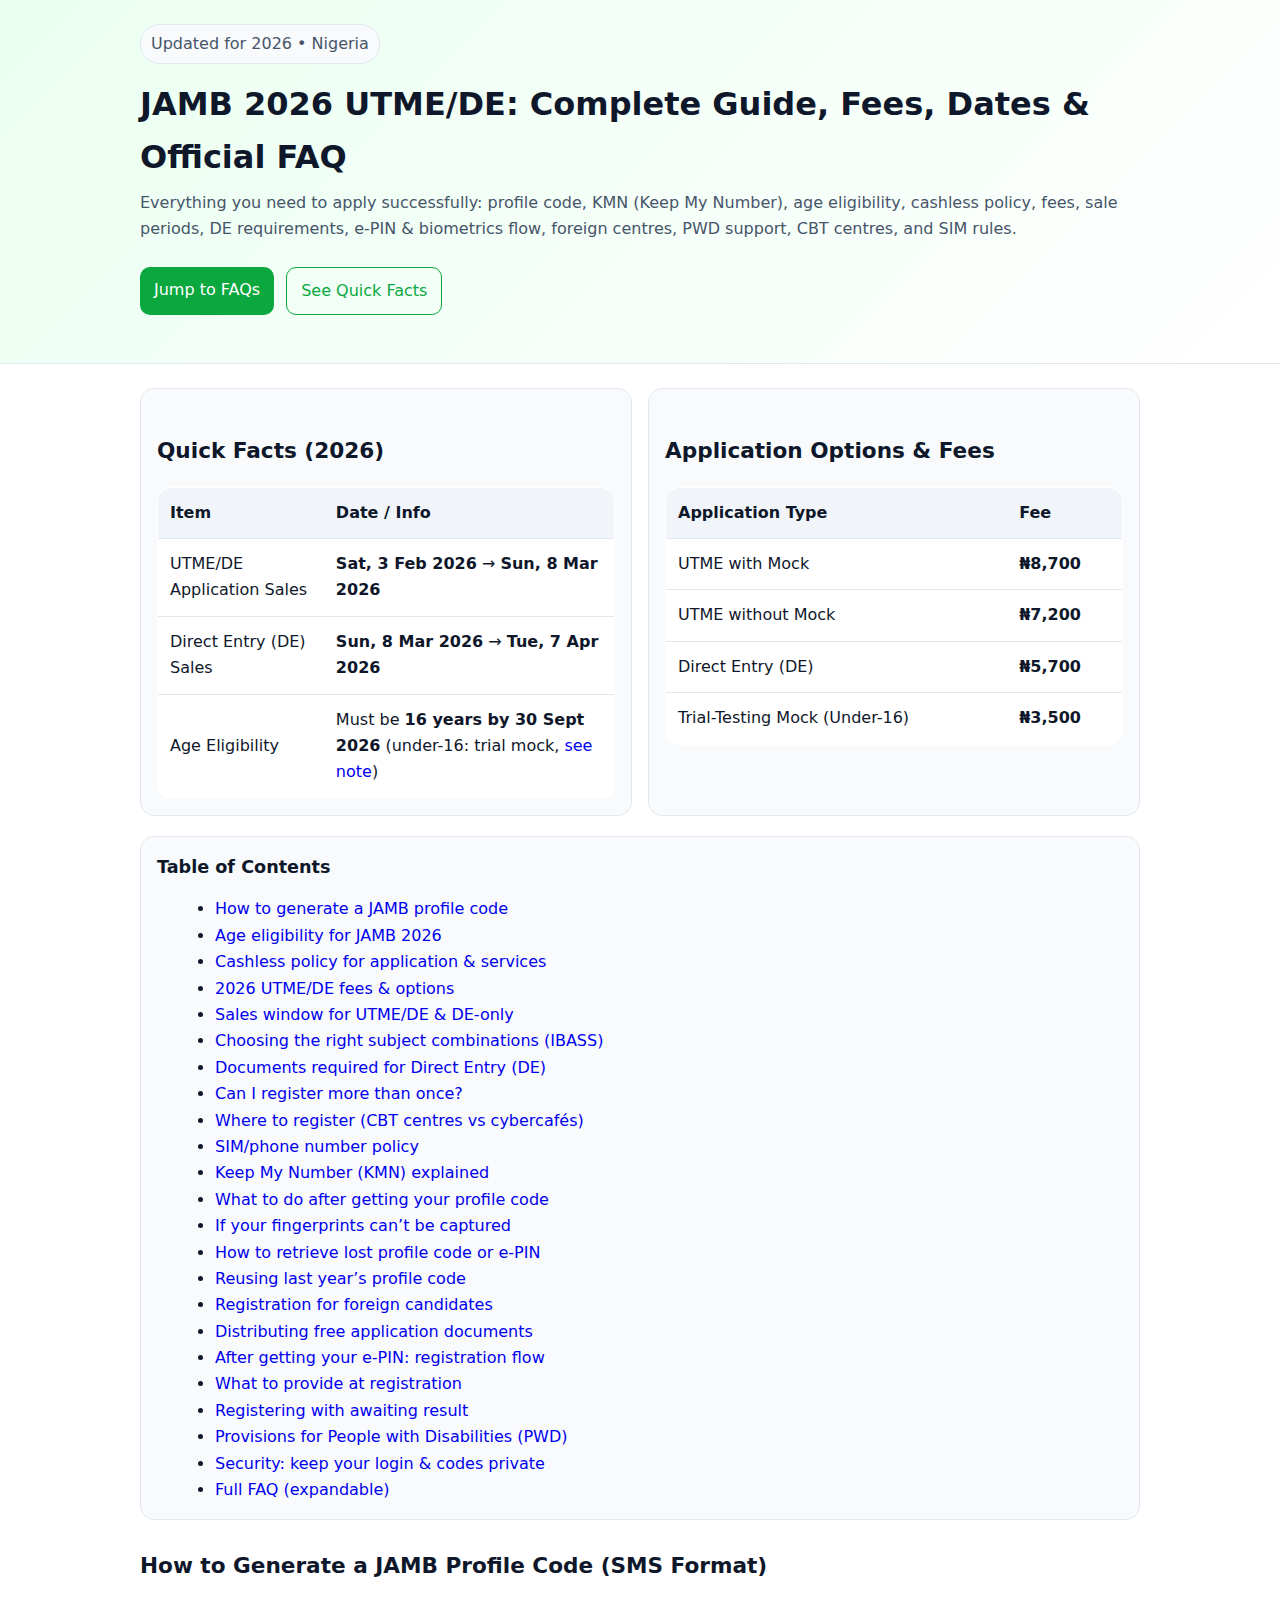
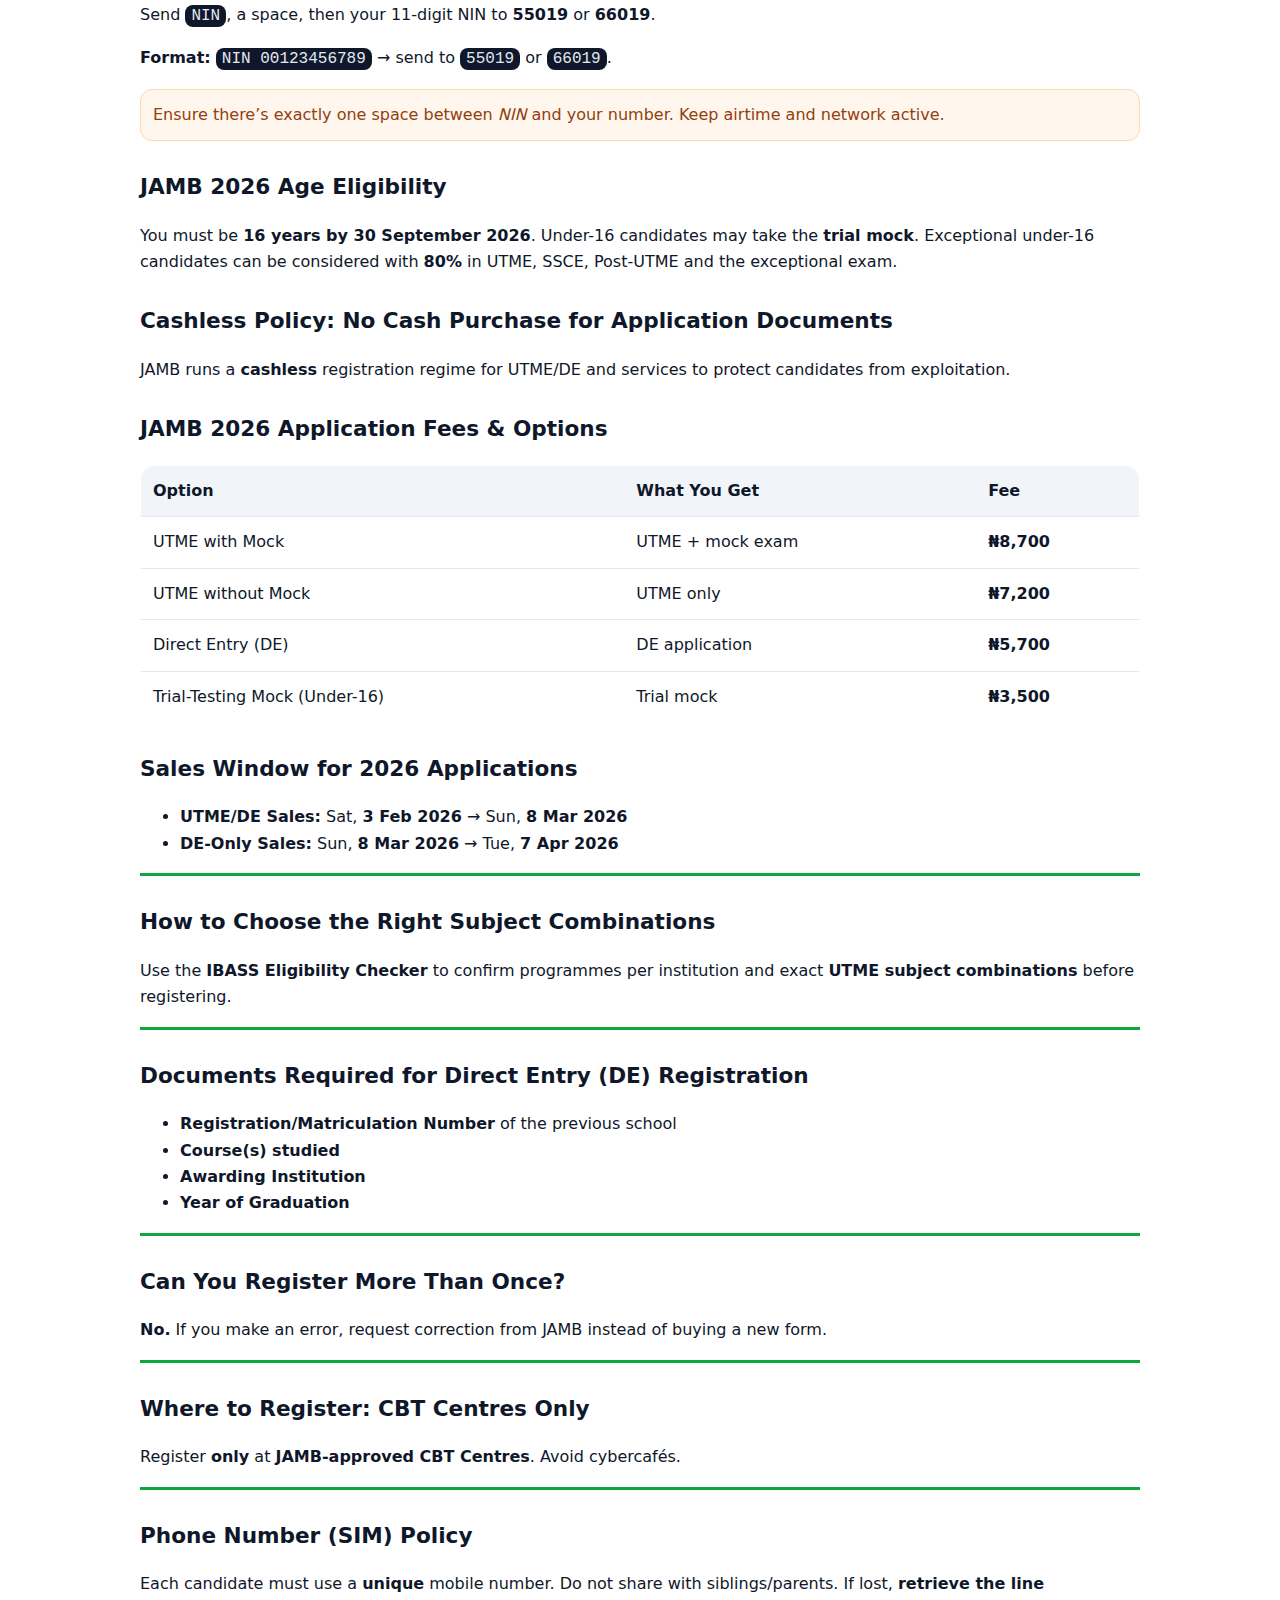
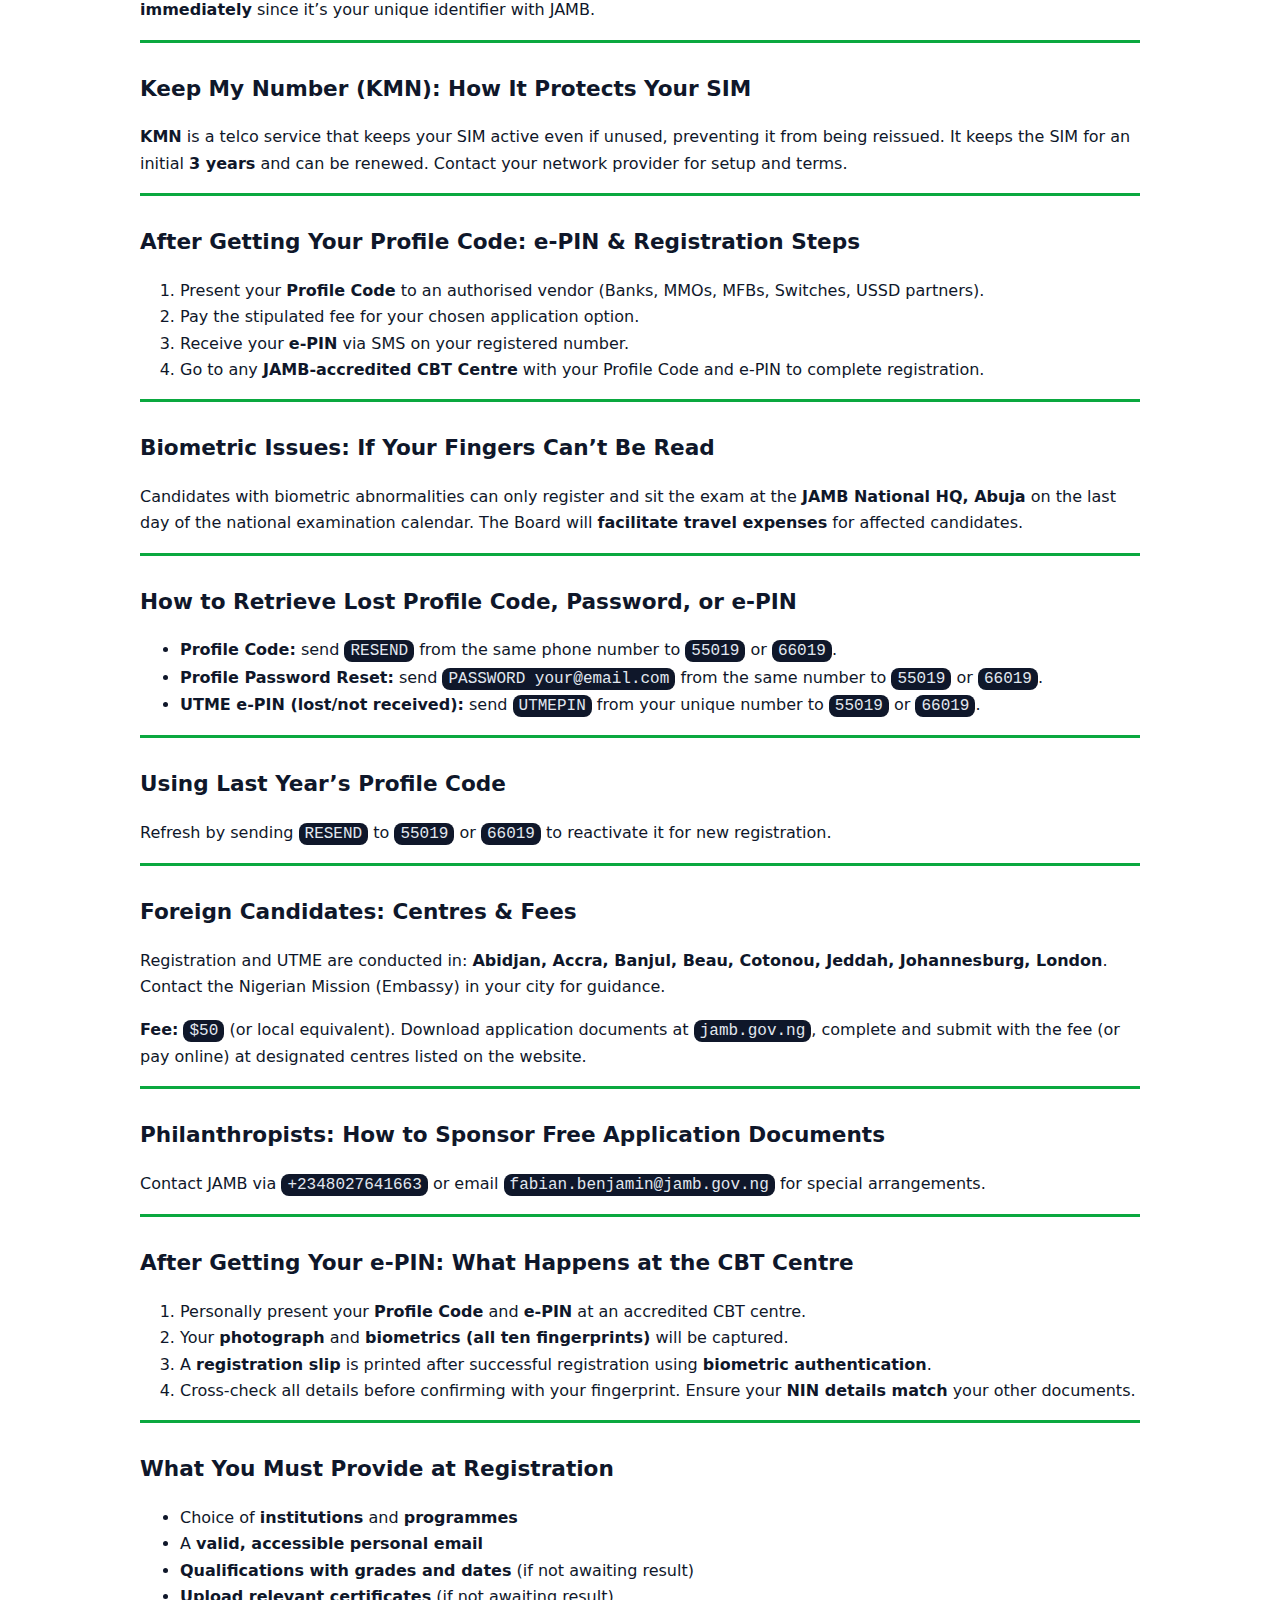
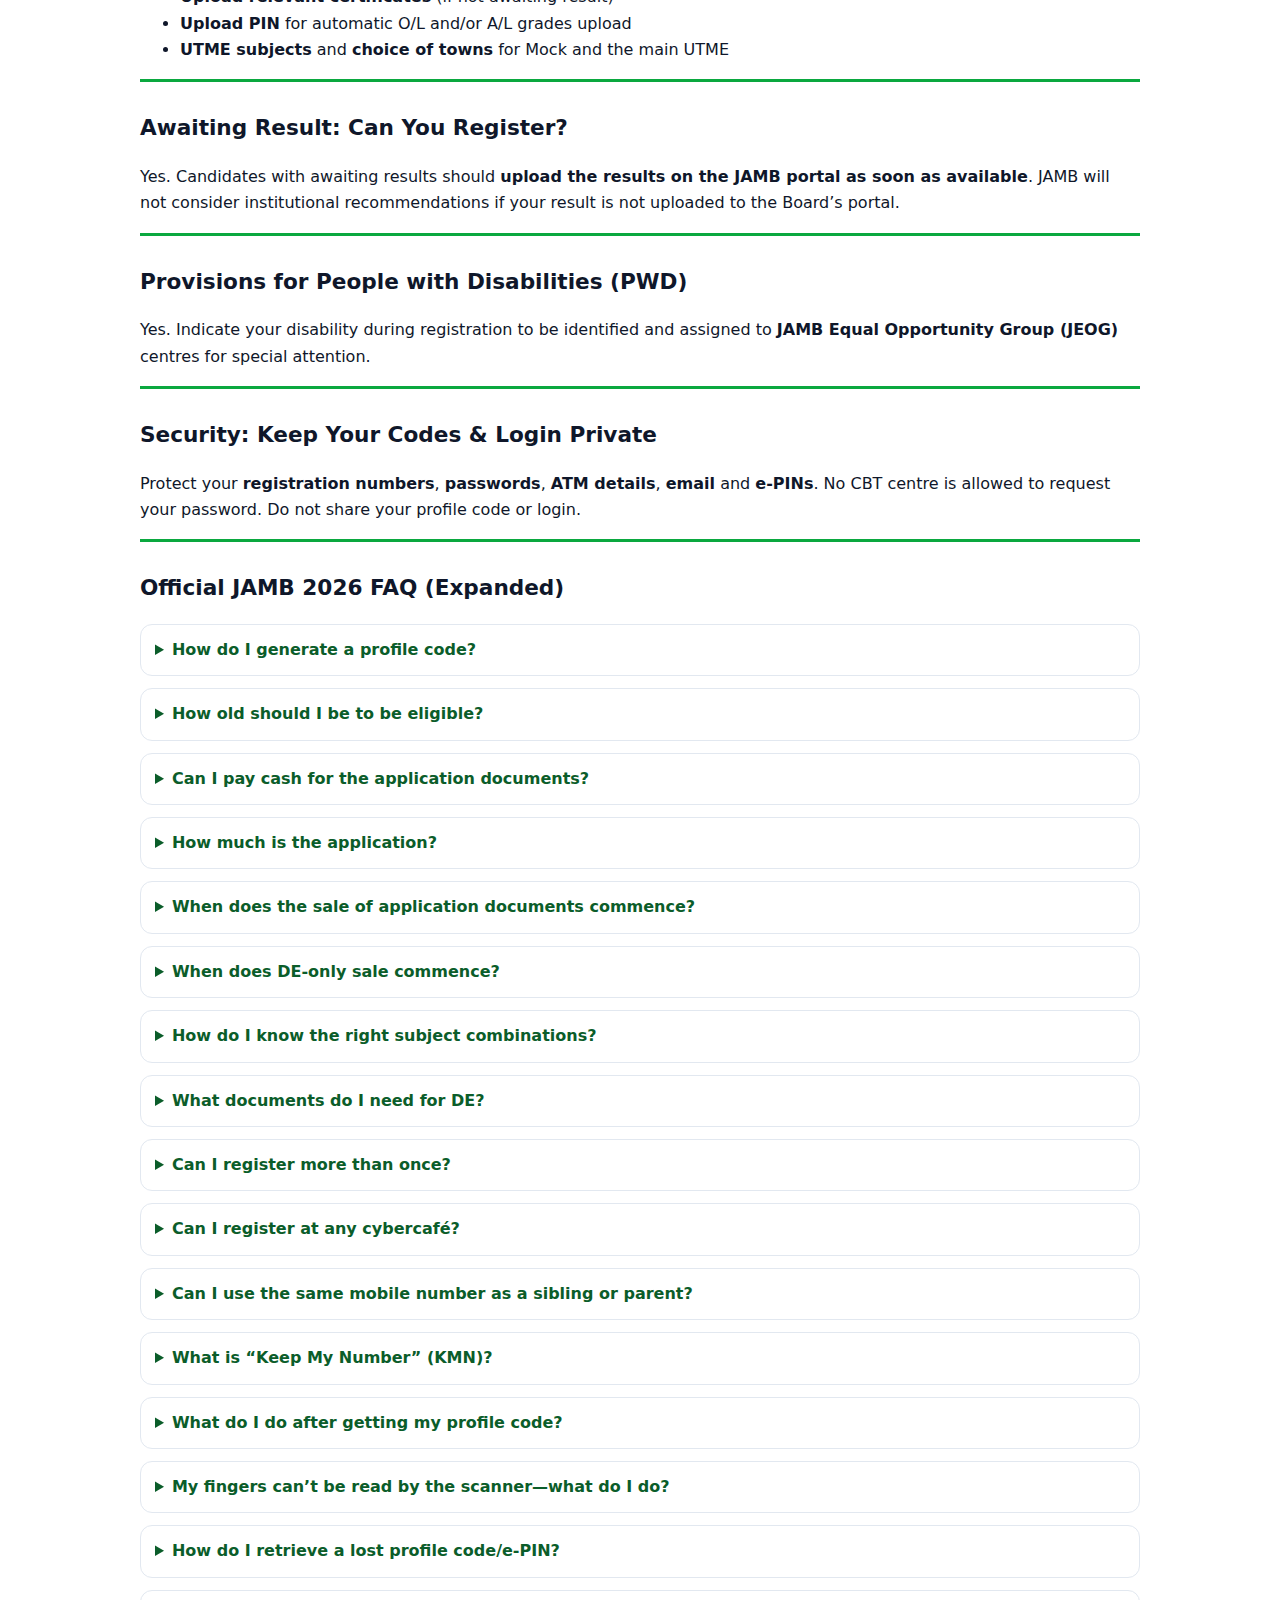
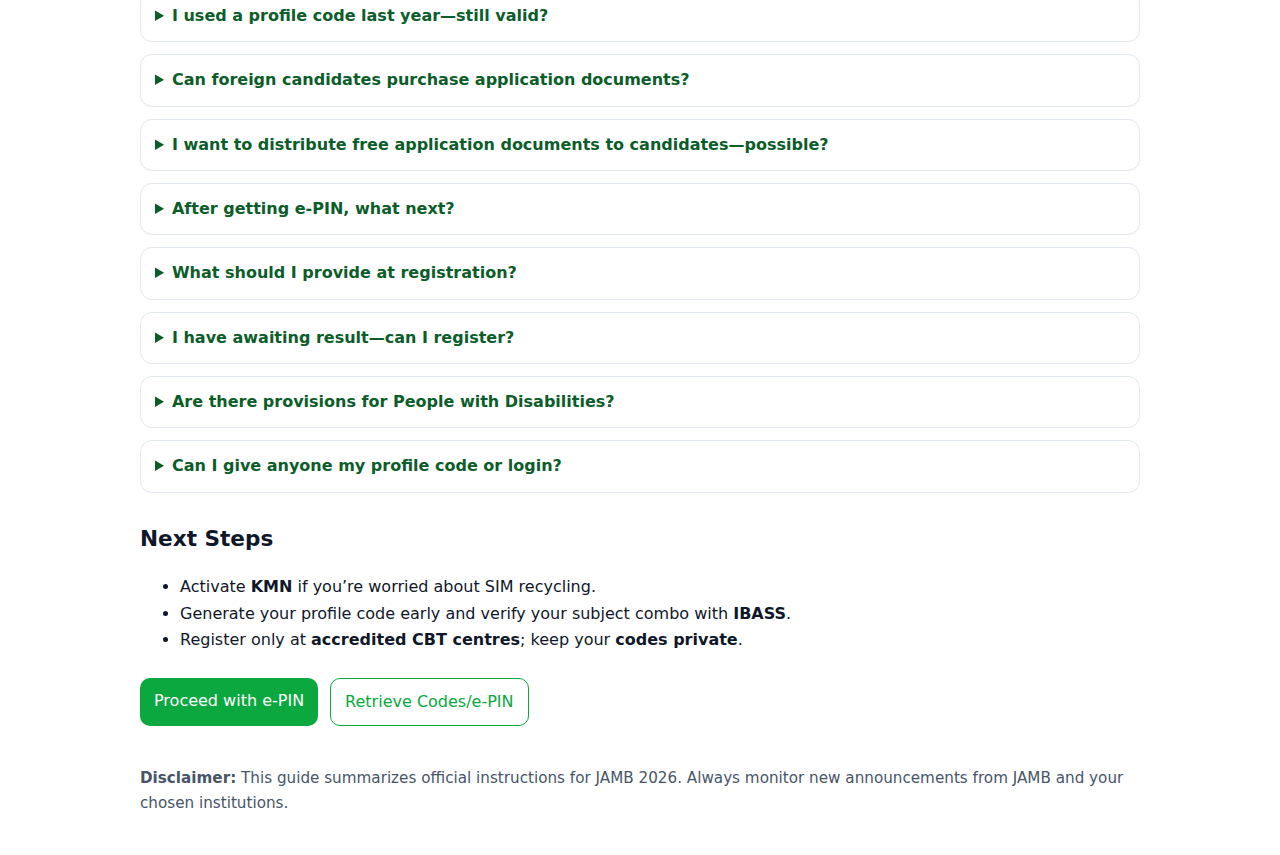
<file: index.html>
<!DOCTYPE html>
<html lang="en">
<meta name="geo.region" content="NG" />
<meta name="geo.placename" content="Nigeria" />
<head>
  <!-- Primary SEO -->
  <meta charset="utf-8" />
  <meta name="viewport" content="width=device-width, initial-scale=1" />
  <title>JAMB 2026 UTME/DE: Profile Code, Fees, Dates & Official FAQ (Nigeria)</title>
  <meta name="description" content="Complete 2026 JAMB guide: profile code, KMN (Keep My Number), fees, dates, DE documents, biometric issues, e-PIN retrieval, foreign centres, PWD support, CBT centres, and security tips." />
  <link rel="canonical" href="https://jambutme.com.ng/jamb-2026-utme-de-faq-guide" />

  <!-- Open Graph / Twitter -->
  <meta property="og:type" content="article" />
  <meta property="og:title" content="JAMB 2026 UTME/DE: Profile Code, Fees, Dates & Official FAQ" />
  <meta property="og:description" content="Step-by-step guide for JAM026: profile code, KMN, fees, dates, DE docs, e-PIN flow, PWD support, foreign centres, and SIM rules." />
  <meta property="og:url" content="https://jambutme.com.ng/jamb-2026-utme-de-faq-guide" />
  <meta property="og:image" content="https://jambutme.com.ng/assets/jamb-2026-cover.jpg" />
  <meta name="twitter:card" content="summary_large_image" />
<!-- HEAD -->

<link rel="stylesheet" href="style.css">

</head>

<body>
  <header class="hero">
    <div class="site-wrap">
      <p class="pill">Updated for 2026 • Nigeria</p>
      <h1>JAMB 2026 UTME/DE: Complete Guide, Fees, Dates & Official FAQ</h1>
      <p>Everything you need to apply successfully: profile code, KMN (Keep My Number), age eligibility, cashless policy, fees, sale periods, DE requirements, e-PIN & biometrics flow, foreign centres, PWD support, CBT centres, and SIM rules.</p>
      <div class="cta">
        <a class="btn" href="#faq">Jump to FAQs</a>
        <a class="btn btn--ghost" href="#quick-facts">See Quick Facts</a>
      </div>
    </div>
  </header>

  <main class="site-wrap">
    <!-- Quick Facts -->
    <section id="quick-facts" aria-labelledby="quick-facts-title" class="grid">
      <div class="card">
        <h2 id="quick-facts-title">Quick Facts (2026)</h2>
        <table aria-label="JAMB 2026 key dates">
          <thead><tr><th>Item</th><th>Date / Info</th></tr></thead>
          <tbody>
            <tr><td>UTME/DE Application Sales</td><td><strong>Sat, 3 Feb 2026</strong> → <strong>Sun, 8 Mar 2026</strong></td></tr>
            <tr><td>Direct Entry (DE) Sales</td><td><strong>Sun, 8 Mar 2026</strong> → <strong>Tue, 7 Apr 2026</strong></td></tr>
            <tr><td>Age Eligibility</td><td>Must be <strong>16 years by 30 Sept 2026</strong> (under-16: trial mock, <a href="#age-eligibility">see note</a>)</td></tr>
          </tbody>
        </table>
      </div>

      <div class="card">
        <h2>Application Options & Fees</h2>
        <table aria-label="JAMB 2026 fees">
          <thead><tr><th>Application Type</th><th>Fee</th></tr></thead>
          <tbody>
            <tr><td>UTME with Mock</td><td><strong>₦8,700</strong></td></tr>
            <tr><td>UTME without Mock</td><td><strong>₦7,200</strong></td></tr>
            <tr><td>Direct Entry (DE)</td><td><strong>₦5,700</strong></td></tr>
            <tr><td>Trial-Testing Mock (Under-16)</td><td><strong>₦3,500</strong></td></tr>
          </tbody>
        </table>
      </div>
    </section>

    <!-- TOC -->
    <nav class="toc" aria-labelledby="toc-title">
      <h2 id="toc-title">Table of Contents</h2>
      <ul>
        <li><a href="#how-to-generate-profile-code">How to generate a JAMB profile code</a></li>
        <li><a href="#age-eligibility">Age eligibility for JAMB 2026</a></li>
        <li><a href="#cashless-policy">Cashless policy for application & services</a></li>
        <li><a href="#application-fees">2026 UTME/DE fees & options</a></li>
        <li><a href="#sales-window">Sales window for UTME/DE & DE-only</a></li>
        <li><a href="#subject-combinations">Choosing the right subject combinations (IBASS)</a></li>
        <li><a href="#de-documents">Documents required for Direct Entry (DE)</a></li>
        <li><a href="#duplicate-registration">Can I register more than once?</a></li>
        <li><a href="#where-to-register">Where to register (CBT centres vs cybercafés)</a></li>
        <li><a href="#sim-policy">SIM/phone number policy</a></li>
        <li><a href="#kmn">Keep My Number (KMN) explained</a></li>
        <li><a href="#after-profile-code">What to do after getting your profile code</a></li>
        <li><a href="#biometric-issue">If your fingerprints can’t be captured</a></li>
        <li><a href="#retrieve-codes">How to retrieve lost profile code or e-PIN</a></li>
        <li><a href="#old-profile-code">Reusing last year’s profile code</a></li>
        <li><a href="#foreign-candidates">Registration for foreign candidates</a></li>
        <li><a href="#philanthropy">Distributing free application documents</a></li>
        <li><a href="#after-epin">After getting your e-PIN: registration flow</a></li>
        <li><a href="#registration-provide">What to provide at registration</a></li>
        <li><a href="#awaiting-result">Registering with awaiting result</a></li>
        <li><a href="#pwd-provisions">Provisions for People with Disabilities (PWD)</a></li>
        <li><a href="#security-tips">Security: keep your login & codes private</a></li>
        <li><a href="#faq">Full FAQ (expandable)</a></li>
      </ul>
    </nav>

    <!-- Existing core sections kept intact (Q1–Q11) -->
    <section id="how-to-generate-profile-code">
      <h2>How to Generate a JAMB Profile Code (SMS Format)</h2>
      <p>Send <span class="kbd">NIN</span>, a space, then your 11-digit NIN to <strong>55019</strong> or <strong>66019</strong>.</p>
      <p><strong>Format:</strong> <span class="kbd">NIN 00123456789</span> → send to <span class="kbd">55019</span> or <span class="kbd">66019</span>.</p>
      <div class="note" role="note">Ensure there’s exactly one space between <em>NIN</em> and your number. Keep airtime and network active.</div>
    </section>

    <section id="age-eligibility">
      <h2>JAMB 2026 Age Eligibility</h2>
      <p>You must be <strong>16 years by 30 September 2026</strong>. Under-16 candidates may take the <strong>trial mock</strong>. Exceptional under-16 candidates can be considered with <strong>80%</strong> in UTME, SSCE, Post-UTME and the exceptional exam.</p>
    </section>

    <section id="cashless-policy">
      <h2>Cashless Policy: No Cash Purchase for Application Documents</h2>
      <p>JAMB runs a <strong>cashless</strong> registration regime for UTME/DE and services to protect candidates from exploitation.</p>
    </section>

    <section id="application-fees">
      <h2>JAMB 2026 Application Fees & Options</h2>
      <table aria-label="JAMB 2026 application options and fees">
        <thead><tr><th>Option</th><th>What You Get</th><th>Fee</th></tr></thead>
        <tbody>
          <tr><td>UTME with Mock</td><td>UTME + mock exam</td><td><strong>₦8,700</strong></td></tr>
          <tr><td>UTME without Mock</td><td>UTME only</td><td><strong>₦7,200</strong></td></tr>
          <tr><td>Direct Entry (DE)</td><td>DE application</td><td><strong>₦5,700</strong></td></tr>
          <tr><td>Trial-Testing Mock (Under-16)</td><td>Trial mock</td><td><strong>₦3,500</strong></td></tr>
        </tbody>
      </table>
    </section>

    <section id="sales-window">
      <h2>Sales Window for 2026 Applications</h2>
      <ul>
        <li><strong>UTME/DE Sales:</strong> Sat, <strong>3 Feb 2026</strong> → Sun, <strong>8 Mar 2026</strong></li>
        <li><strong>DE-Only Sales:</strong> Sun, <strong>8 Mar 2026</strong> → Tue, <strong>7 Apr 2026</strong></li>
      </ul>
    </section>
<hr>
    <section id="subject-combinations">
      <h2>How to Choose the Right Subject Combinations</h2>
      <p>Use the <strong>IBASS Eligibility Checker</strong> to confirm programmes per institution and exact <strong>UTME subject combinations</strong> before registering.</p>
    </section>
<hr>
    <section id="de-documents">
      <h2>Documents Required for Direct Entry (DE) Registration</h2>
      <ul>
        <li><strong>Registration/Matriculation Number</strong> of the previous school</li>
        <li><strong>Course(s) studied</strong></li>
        <li><strong>Awarding Institution</strong></li>
        <li><strong>Year of Graduation</strong></li>
      </ul>
    </section>
<hr>
    <section id="duplicate-registration">
      <h2>Can You Register More Than Once?</h2>
      <p><strong>No.</strong> If you make an error, request correction from JAMB instead of buying a new form.</p>
    </section>
<hr>
    <section id="where-to-register">
      <h2>Where to Register: CBT Centres Only</h2>
      <p>Register <strong>only</strong> at <strong>JAMB-approved CBT Centres</strong>. Avoid cybercafés.</p>
    </section>
<hr>
    <section id="sim-policy">
      <h2>Phone Number (SIM) Policy</h2>
      <p>Each candidate must use a <strong>unique</strong> mobile number. Do not share with siblings/parents. If lost, <strong>retrieve the line immediately</strong> since it’s your unique identifier with JAMB.</p>
    </section>
<hr>
    <!-- NEW: Q12–Q23 -->
    <section id="kmn">
      <h2>Keep My Number (KMN): How It Protects Your SIM</h2>
      <p><strong>KMN</strong> is a telco service that keeps your SIM active even if unused, preventing it from being reissued. It keeps the SIM for an initial <strong>3 years</strong> and can be renewed. Contact your network provider for setup and terms.</p>
    </section>
<hr>
    <section id="after-profile-code">
      <h2>After Getting Your Profile Code: e-PIN & Registration Steps</h2>
      <ol>
        <li>Present your <strong>Profile Code</strong> to an authorised vendor (Banks, MMOs, MFBs, Switches, USSD partners).</li>
        <li>Pay the stipulated fee for your chosen application option.</li>
        <li>Receive your <strong>e-PIN</strong> via SMS on your registered number.</li>
        <li>Go to any <strong>JAMB-accredited CBT Centre</strong> with your Profile Code and e-PIN to complete registration.</li>
      </ol>
    </section>
<hr>
    <section id="biometric-issue">
      <h2>Biometric Issues: If Your Fingers Can’t Be Read</h2>
      <p>Candidates with biometric abnormalities can only register and sit the exam at the <strong>JAMB National HQ, Abuja</strong> on the last day of the national examination calendar. The Board will <strong>facilitate travel expenses</strong> for affected candidates.</p>
    </section>
<hr>
    <section id="retrieve-codes">
      <h2>How to Retrieve Lost Profile Code, Password, or e-PIN</h2>
      <ul>
        <li><strong>Profile Code:</strong> send <span class="kbd">RESEND</span> from the same phone number to <span class="kbd">55019</span> or <span class="kbd">66019</span>.</li>
        <li><strong>Profile Password Reset:</strong> send <span class="kbd">PASSWORD your@email.com</span> from the same number to <span class="kbd">55019</span> or <span class="kbd">66019</span>.</li>
        <li><strong>UTME e-PIN (lost/not received):</strong> send <span class="kbd">UTMEPIN</span> from your unique number to <span class="kbd">55019</span> or <span class="kbd">66019</span>.</li>
      </ul>
    </section>
<hr>
    <section id="old-profile-code">
      <h2>Using Last Year’s Profile Code</h2>
      <p>Refresh by sending <span class="kbd">RESEND</span> to <span class="kbd">55019</span> or <span class="kbd">66019</span> to reactivate it for new registration.</p>
    </section>
<hr>
    <section id="foreign-candidates">
      <h2>Foreign Candidates: Centres & Fees</h2>
      <p>Registration and UTME are conducted in: <strong>Abidjan, Accra, Banjul, Beau, Cotonou, Jeddah, Johannesburg, London</strong>. Contact the Nigerian Mission (Embassy) in your city for guidance.</p>
      <p><strong>Fee:</strong> <span class="kbd">$50</span> (or local equivalent). Download application documents at <span class="kbd">jamb.gov.ng</span>, complete and submit with the fee (or pay online) at designated centres listed on the website.</p>
    </section>
<hr>
    <section id="philanthropy">
      <h2>Philanthropists: How to Sponsor Free Application Documents</h2>
      <p>Contact JAMB via <span class="kbd">+2348027641663</span> or email <span class="kbd">fabian.benjamin@jamb.gov.ng</span> for special arrangements.</p>
    </section>
<hr>
    <section id="after-epin">
      <h2>After Getting Your e-PIN: What Happens at the CBT Centre</h2>
      <ol>
        <li>Personally present your <strong>Profile Code</strong> and <strong>e-PIN</strong> at an accredited CBT centre.</li>
        <li>Your <strong>photograph</strong> and <strong>biometrics (all ten fingerprints)</strong> will be captured.</li>
        <li>A <strong>registration slip</strong> is printed after successful registration using <strong>biometric authentication</strong>.</li>
        <li>Cross-check all details before confirming with your fingerprint. Ensure your <strong>NIN details match</strong> your other documents.</li>
      </ol>
    </section>
<hr>
    <section id="registration-provide">
      <h2>What You Must Provide at Registration</h2>
      <ul>
        <li>Choice of <strong>institutions</strong> and <strong>programmes</strong></li>
        <li>A <strong>valid, accessible personal email</strong></li>
        <li><strong>Qualifications with grades and dates</strong> (if not awaiting result)</li>
        <li><strong>Upload relevant certificates</strong> (if not awaiting result)</li>
        <li><strong>Upload PIN</strong> for automatic O/L and/or A/L grades upload</li>
        <li><strong>UTME subjects</strong> and <strong>choice of towns</strong> for Mock and the main UTME</li>
      </ul>
    </section>
<hr>
    <section id="awaiting-result">
      <h2>Awaiting Result: Can You Register?</h2>
      <p>Yes. Candidates with awaiting results should <strong>upload the results on the JAMB portal as soon as available</strong>. JAMB will not consider institutional recommendations if your result is not uploaded to the Board’s portal.</p>
    </section>
<hr>
    <section id="pwd-provisions">
      <h2>Provisions for People with Disabilities (PWD)</h2>
      <p>Yes. Indicate your disability during registration to be identified and assigned to <strong>JAMB Equal Opportunity Group (JEOG)</strong> centres for special attention.</p>
    </section>
<hr>
    <section id="security-tips">
      <h2>Security: Keep Your Codes & Login Private</h2>
      <p>Protect your <strong>registration numbers</strong>, <strong>passwords</strong>, <strong>ATM details</strong>, <strong>email</strong> and <strong>e-PINs</strong>. No CBT centre is allowed to request your password. Do not share your profile code or login.</p>
    </section>
<hr>
    <!-- Expandable FAQ with Q1–Q23 -->
    <section id="faq" class="faq" aria-labelledby="faq-title">
      <h2 id="faq-title">Official JAMB 2026 FAQ (Expanded)</h2>

      <!-- Q1–Q11 (unchanged summaries) -->
      <details><summary>How do I generate a profile code?</summary><p>Send <span class="kbd">NIN [space] 11-digit NIN</span> to <span class="kbd">55019</span> or <span class="kbd">66019</span>. Example: <span class="kbd">NIN 00123456789</span>.</p></details>
      <details><summary>How old should I be to be eligible?</summary><p>At least <strong>16 years</strong> by <strong>30 Sept 2026</strong>. Under-16: trial mock; exceptional cases require 80% in specified exams.</p></details>
      <details><summary>Can I pay cash for the application documents?</summary><p>No. JAMB operates a <strong>cashless</strong> regime.</p></details>
      <details><summary>How much is the application?</summary><ul><li>UTME with Mock — <strong>₦8,700</strong></li><li>UTME without Mock — <strong>₦7,200</strong></li><li>DE — <strong>₦5,700</strong></li><li>Trial Mock (Under-16) — <strong>₦3,500</strong></li></ul></details>
      <details><summary>When does the sale of application documents commence?</summary><p>UTME/DE: <strong>3 Feb → 8 Mar 2026</strong>.</p></details>
      <details><summary>When does DE-only sale commence?</summary><p><strong>8 Mar → 7 Apr 2026</strong>.</p></details>
      <details><summary>How do I know the right subject combinations?</summary><p>Use the <strong>IBASS Eligibility Checker</strong>.</p></details>
      <details><summary>What documents do I need for DE?</summary><ul><li>Reg/Matric No.</li><li>Course(s)</li><li>Awarding Institution</li><li>Year of Graduation</li></ul></details>
      <details><summary>Can I register more than once?</summary><p><strong>No.</strong> Seek correction from JAMB instead.</p></details>
      <details><summary>Can I register at any cybercafé?</summary><p>Register only at <strong>JAMB-approved CBT centres</strong>.</p></details>
      <details><summary>Can I use the same mobile number as a sibling or parent?</summary><p><strong>No.</strong> Each candidate must use a unique number. Retrieve lost lines immediately.</p></details>

      <!-- NEW: Q12–Q23 -->
      <details><summary>What is “Keep My Number” (KMN)?</summary><p>KMN lets telcos keep your SIM active even if unused, preventing reissue. Initial period <strong>3 years</strong>, renewable. Contact your network provider.</p></details>
      <details><summary>What do I do after getting my profile code?</summary><p>Present the code to a vendor (Banks, MMOs, MFBs, Switches, USSD) → pay → receive <strong>e-PIN</strong> via SMS → take <strong>Profile Code + e-PIN</strong> to an accredited CBT centre for registration.</p></details>
      <details><summary>My fingers can’t be read by the scanner—what do I do?</summary><p>Register/sit exam at <strong>JAMB HQ, Abuja</strong> on the last day of the national exam calendar. JAMB facilitates travel for affected candidates.</p></details>
      <details><summary>How do I retrieve a lost profile code/e-PIN?</summary><p>Send <span class="kbd">RESEND</span> to <span class="kbd">55019/66019</span> for Profile Code. Reset password by sending <span class="kbd">PASSWORD your@email.com</span>. For UTME e-PIN, send <span class="kbd">UTMEPIN</span>.</p></details>
      <details><summary>I used a profile code last year—still valid?</summary><p>Send <span class="kbd">RESEND</span> to <span class="kbd">55019/66019</span> to reactivate for new registration.</p></details>
      <details><summary>Can foreign candidates purchase application documents?</summary><p>Yes. Centres: Abidjan, Accra, Banjul, Beau, Cotonou, Jeddah, Johannesburg, London. Fee: <strong>$50</strong> (or local equivalent). Download forms at <span class="kbd">jamb.gov.ng</span> and submit/pay at designated centres.</p></details>
      <details><summary>I want to distribute free application documents to candidates—possible?</summary><p>Contact JAMB: <span class="kbd">+2348027641663</span> or <span class="kbd">fabian.benjamin@jamb.gov.ng</span> for a special offer.</p></details>
      <details><summary>After getting e-PIN, what next?</summary><p>Go to a CBT centre personally with your code + e-PIN. Your <strong>photo</strong> and <strong>10-finger biometrics</strong> will be captured. Confirm details before fingerprint authentication; ensure NIN data matches your documents.</p></details>
      <details><summary>What should I provide at registration?</summary><p>Choices of institutions/courses; valid personal email; qualifications with grades/dates (or upload certificates); Upload PIN for O/L/A/L grades; UTME subjects and towns for Mock and UTME.</p></details>
      <details><summary>I have awaiting result—can I register?</summary><p>Yes. Upload your results on the JAMB portal when available. No institutional recommendation is considered without upload on the Board’s portal.</p></details>
      <details><summary>Are there provisions for People with Disabilities?</summary><p>Yes. Indicate disability during registration to be assigned to <strong>JEOG</strong> centres for special attention.</p></details>
      <details><summary>Can I give anyone my profile code or login?</summary><p><strong>No.</strong> Keep registration numbers, passwords, card details, email and e-PINs private. Centres must not request your password.</p></details>
    </section>

    <!-- Helpful CTA -->
    <section aria-labelledby="cta-title">
      <h2 id="cta-title">Next Steps</h2>
      <ul>
        <li>Activate <strong>KMN</strong> if you’re worried about SIM recycling.</li>
        <li>Generate your profile code early and verify your subject combo with <strong>IBASS</strong>.</li>
        <li>Register only at <strong>accredited CBT centres</strong>; keep your <strong>codes private</strong>.</li>
      </ul>
      <div class="cta">
        <a class="btn" href="#after-profile-code">Proceed with e-PIN</a>
        <a class="btn btn--ghost" href="#retrieve-codes">Retrieve Codes/e-PIN</a>
      </div>
    </section>

    <footer>
      <p><strong>Disclaimer:</strong> This guide summarizes official instructions for JAMB 2026. Always monitor new announcements from JAMB and your chosen institutions.</p>
    </footer>
  </main>

  <div id="whatsappPopup" class="popup-overlay">
        <div class="popup-box">
            <button id="closePopupBtn" class="popup-cancel-btn">&times;</button>
            <h2>Hey, Scholar!!!</h2>
            <p>You can now get latest offical jamb news and updates for free.</p>
            <a href="https://whatsapp.com/channel/0029VbBRejO3mFY05bJLTi05" target="_blank" class="popup-join-btn">Join WhatsApp Channel</a>
        </div>

  </div>

  <!-- Structured Data: BlogPosting + FAQPage -->
  <script type="application/ld+json">
  {
    "@context":"https://schema.org",
    "@type":"BlogPosting",
    "headline":"JAMB 2026 UTME/DE: Profile Code, Fees, Dates & Official FAQ",
    "description":"Step-by-step JAMB 2026 guide covering profile code, KMN, fees, dates, DE documents, e-PIN flow, biometric issues, foreign centres, PWD support, CBT centres, and security.",
    "image":"https://jambutme.com.ng/jamb-2025-cover.jpg",
    "author":{"@type":"JAMB","name":"JAMB UTME 2026"},
    "publisher":{"@type":"JAMB","name":"JAMB UTME 2026"},
    "datePublished":"2025-09-30",
    "mainEntityOfPage":{"@type":"WebPage","@id":"https://jambutme.com.ng/jamb-2026-utme-de-faq-guide"}
  }
  </script>

<script type="application/ld+json">
{
  "@context":"https://schema.org",
  "@type":"BreadcrumbList",
  "itemListElement":[
    {"@type":"ListItem","position":1,"name":"Home","item":"https://jambutme.com.ng"},
    {"@type":"ListItem","position":2,"name":"UTME & DE Guides","item":"https://jambutme.com.ng/jamb-guides/"},
    {"@type":"ListItem","position":3,"name":"JAMB 2025 UTME/DE FAQ","item":"https://jambutme.com.ng/jamb-2025-utme-de-faq-guide"}
  ]
}
</script>

    <script>
        // --- UPDATED JavaScript Logic ---

        window.addEventListener('load', function() {

            const popup = document.getElementById('whatsappPopup');
            const closeBtn = document.getElementById('closePopupBtn');

            // Flag to ensure the 5-minute timer is set only once
            let hasBeenClosedOnce = false;

            // Function to show the popup
            const showPopup = () => {
                popup.style.display = 'flex';
            };

            // Function to hide the popup
            const hidePopup = () => {
                popup.style.display = 'none';

                // If this is the FIRST time the user closes the popup...
                if (!hasBeenClosedOnce) {
                    // ...set a timer to show it again in 5 minutes.
                    setTimeout(showPopup, 20000); // 5 minutes = 300,000 milliseconds

                    // Set the flag to true so this timer doesn't get set again
                    hasBeenClosedOnce = false;
                }
            };

            // 1. Show the popup for the first time after 5 seconds
            setTimeout(showPopup, 2000); // 5 seconds = 5,000 milliseconds

            // 2. Add event listener to the close button
            closeBtn.addEventListener('click', hidePopup);

            // 3. Add event listener to the background overlay
            popup.addEventListener('click', function(event) {
                if (event.target === popup) {
                    hidePopup();
                }
            });
        });
    </script>


  <!-- FAQPage with Q1–Q23 for rich snippets -->
  <script type="application/ld+json">
  {
    "@context": "https://schema.org",
    "@type": "FAQPage",
    "mainEntity": [
      {"@type":"Question","name":"How do I generate a profile code?","acceptedAnswer":{"@type":"Answer","text":"Send 'NIN' followed by a space and your 11-digit NIN to 55019 or 66019. Example: NIN 00123456789."}},
      {"@type":"Question","name":"How old should I be for eligibility?","acceptedAnswer":{"@type":"Answer","text":"You must be 16 years old by 30 September 2026. Under-16 candidates may take the trial mock. Exceptional under-16 candidates can be considered with 80% in UTME, SSCE, Post-UTME, and the exceptional exam."}},
      {"@type":"Question","name":"Can I pay cash for the application documents?","acceptedAnswer":{"@type":"Answer","text":"No. JAMB operates a cashless registration regime for UTME/DE and related services."}},
      {"@type":"Question","name":"How much is the application?","acceptedAnswer":{"@type":"Answer","text":"UTME with Mock – ₦8,700; UTME without Mock – ₦7,200; Direct Entry (DE) – ₦5,700; Trial-Testing Mock (Under-16) – ₦3,500."}},
      {"@type":"Question","name":"When does the sale of application documents commence?","acceptedAnswer":{"@type":"Answer","text":"UTME/DE sales run from 3 February 2026 to 8 March 6."}},
      {"@type":"Question","name":"When does the sale of Direct Entry application documents commence?","acceptedAnswer":{"@type":"Answer","text":"DE-only sales run from 8 March 2026 to 7 April 2026."}},
      {"@type":"Question","name":"How do I know the right subject combinations?","acceptedAnswer":{"@type":"Answer","text":"Use the IBASS Eligibility Checker to see available programmes and the UTME subject combinations for your chosen course."}},
      {"@type":"Question","name":"What are the necessary documents for DE?","acceptedAnswer":{"@type":"Answer","text":"Provide your Registration/Matriculation Number, Course(s), Awarding Institution, and Year of Graduation."}},
      {"@type":"Question","name":"Can I register more than once?","acceptedAnswer":{"@type":"Answer","text":"No. If you make a mistake, request a correction from JAMB instead of buying a new form."}},
      {"@type":"Question","name":"Can I register at any cybercafé?","acceptedAnswer":{"@type":"Answer","text":"Registration must be done at JAMB-approved CBT Centres only."}},
      {"@type":"Question","name":"Can I use the same mobile number as a sibling or parent?","acceptedAnswer":{"@type":"Answer","text":"No. Each candidate must use a unique phone number, which becomes their identifier for all JAMB transactions. If you lose your number, retrieve it immediately."}},

      {"@type":"Question","name":"What is a Keep My Number (KMN) feature?","acceptedAnswer":{"@type":"Answer","text":"KMN is a telco service that keeps your SIM active even if unused and prevents reissue for an initial 3 years (renewable). Contact your network provider."}},
      {"@type":"Question","name":"What do I do after getting my profile code?","acceptedAnswer":{"@type":"Answer","text":"Present your profile code to authorised vendors (Banks, MMOs, MFBs, Switches, USSD). Pay the fee and receive your e-PIN by SMS. Take your Profile Code and e-PIN to an accredited CBT centre to register."}},
      {"@type":"Question","name":"My fingers can’t be read by the scanner—what do I do?","acceptedAnswer":{"@type":"Answer","text":"Candidates with biometric abnormalities register and sit the exam at JAMB National HQ, Abuja, on the last day of the national exam calendar. JAMB facilitates travel for affected candidates."}},
      {"@type":"Question","name":"How do I retrieve a lost profile code or e-PIN?","acceptedAnswer":{"@type":"Answer","text":"Send RESEND to 55019/66019 from the same number for Profile Code. Reset profile password by sending PASSWORD your@email.com to 55019/66019. For UTME e-PIN (lost/not received), send UTMEPIN from your unique number."}},
      {"@type":"Question","name":"Is last year’s profile code still active?","acceptedAnswer":{"@type":"Answer","text":"Send RESEND to 55019/66019 to reactivate the code for a new registration."}},
      {"@type":"Question","name":"Can foreign candidates purchase application documents?","acceptedAnswer":{"@type":"Answer","text":"Yes. Registration/exams hold in Abidjan, Accra, Banjul, Beau, Cotonou, Jeddah, Johannesburg, and London. Fee is $50 or local equivalent. Download forms at jamb.gov.ng and submit/pay at designated centres."}},
      {"@type":"Question","name":"Can I distribute free application documents to candidates?","acceptedAnswer":{"@type":"Answer","text":"Yes. Contact JAMB on +2348027641663 or fabian.benjamin@jamb.gov.ng for special arrangements."}},
      {"@type":"Question","name":"After getting my e-PIN, what next?","acceptedAnswer":{"@type":"Answer","text":"Go personally to a JAMB-accredited CBT centre with your Profile Code and e-PIN. Your photo and all ten fingerprints will be captured. Confirm details before fingerprint authentication; ensure NIN matches other documents."}},
      {"@type":"Question","name":"What should I provide at the point of registration?","acceptedAnswer":{"@type":"Answer","text":"Choices of institutions/programmes; valid personal email; qualifications with grades/dates or uploaded certificates; Upload PIN for O/L and/or A/L grades; UTME subjects and choice of towns for Mock and UTME."}},
      {"@type":"Question","name":"I have awaiting result—can I still register?","acceptedAnswer":{"@type":"Answer","text":"Yes. Upload the results on the JAMB portal when available. JAMB won’t consider institutional recommendations without your result uploaded to the Board’s portal."}},
      {"@type":"Question","name":"Are there provisions for People with Disabilities?","acceptedAnswer":{"@type":"Answer","text":"Yes. Indicate your disability at registration to be assigned to JAMB Equal Opportunity Group (JEOG) centres for special attention."}},
      {"@type":"Question","name":"Can I give anyone my profile code or login details?","acceptedAnswer":{"@type":"Answer","text":"No. Keep registration numbers, passwords, ATM details, email addresses and e-PINs private. Centres must not request your password."}}
    ]
  }
  </script>
  
</body>
</html>
</file>
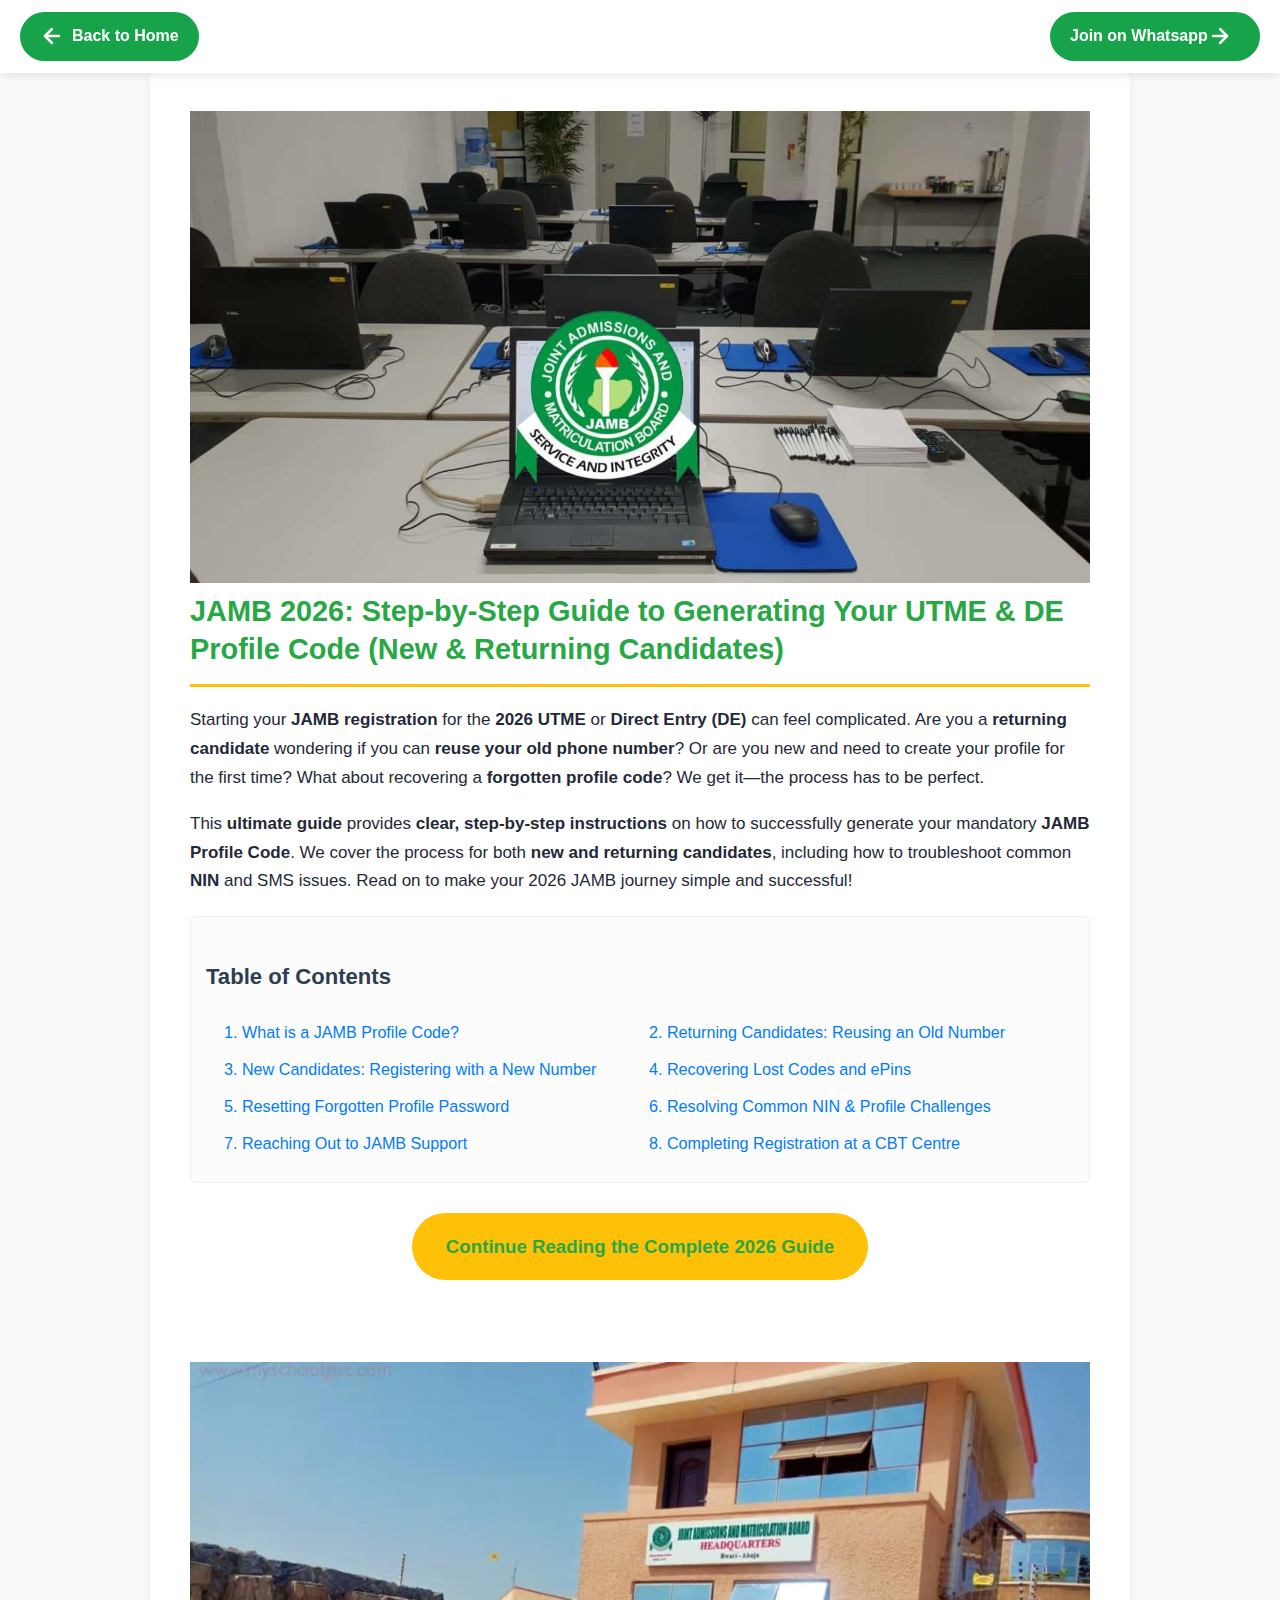
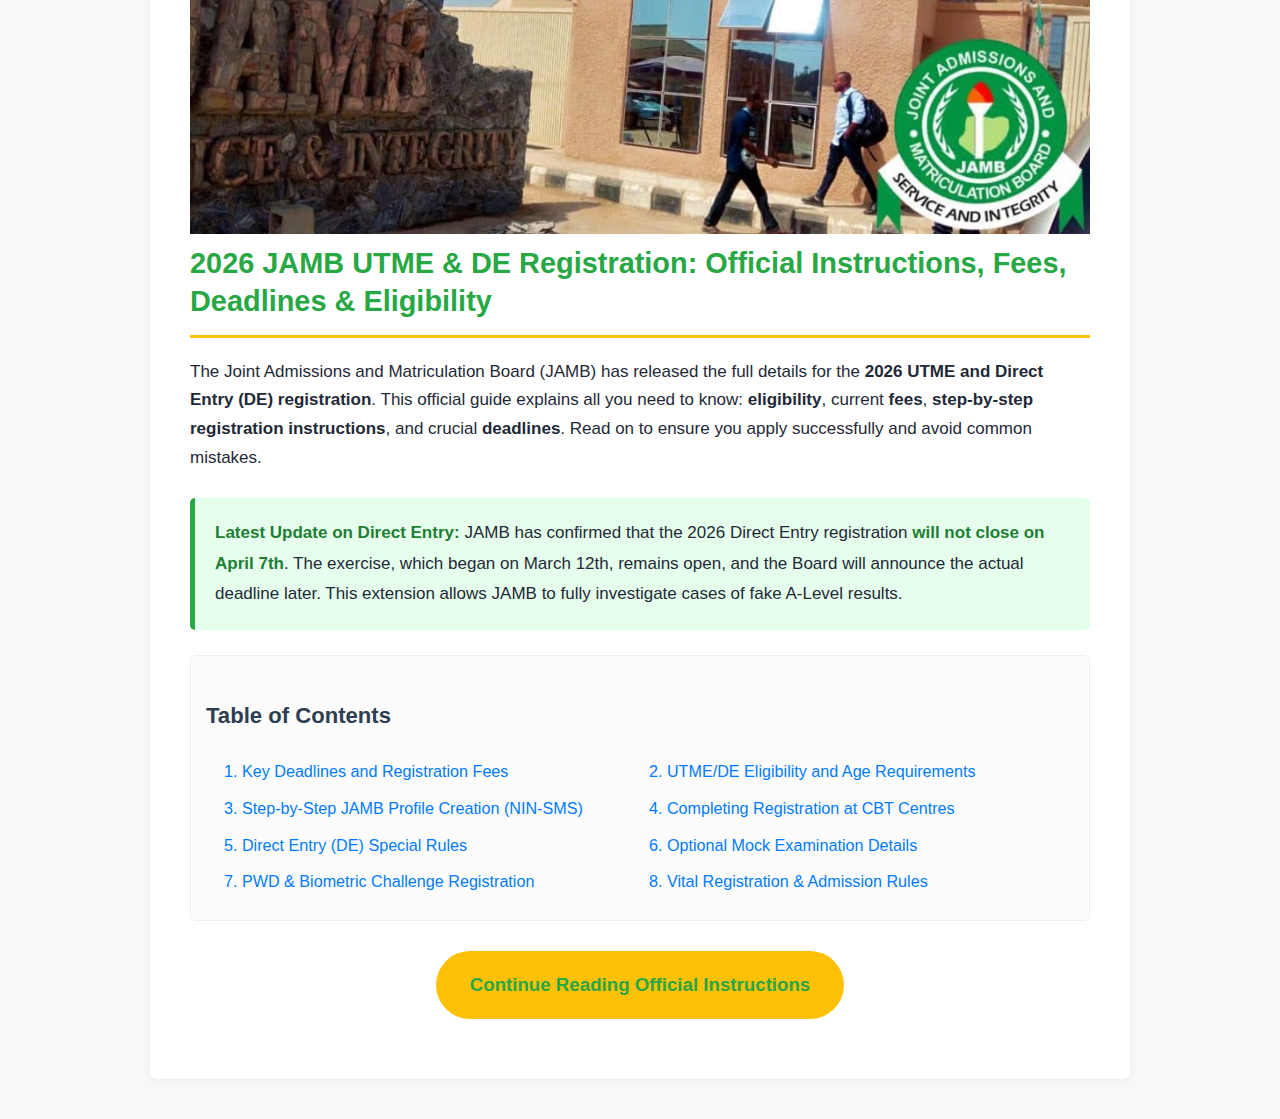
<file: post.html>
<!DOCTYPE html>
<html lang="en">
<head>
  <!-- Meta Tags for SEO -->
  <meta charset="UTF-8">
  <meta name="viewport" content="width=device-width, initial-scale=1.0">
  <meta name="geo.region" content="NG">
  <meta name="geo.placename" content="Nigeria">
  
  <!-- SEO Metadata -->
  <title>JAMB 2026: Step-by-Step Guide to Generating Your UTME & DE Profile Code (New & Returning Candidates), Fees, Dates & Official FAQ (Nigeria)</title>
  <meta name="description" content="Complete 2026 JAMB guide: profile code, KMN (Keep My Number), fees, dates, DE documents, biometric issues, e-PIN retrieval, foreign centres, PWD support, CBT centres, and security tips.">
  <meta name="description" content="Ultimate 2026 guide for generating your JAMB Profile Code. Get step-by-step instructions for new candidates and returning students, including how to reuse your old number, recover lost codes, and troubleshoot NIN issues for UTME and Direct Entry registration.">
  <link rel="canonical" href="https://jamb26.com">

  <!-- Open Graph / Twitter Card -->
  <meta property="og:type" content="article">
  <meta property="og:title" content="JAMB 2026 UTME/DE: Profile Code, Fees, Dates & Official FAQ">
  <meta property="og:description" content="Step-by-step guide for JAMB 2026: profile code, KMN, fees, dates, DE docs, e-PIN flow, PWD support, foreign centres, and SIM rules.">
  <meta property="og:url" content="https://jamb26.com">
  <meta property="og:image" content="https://jamb26.com/images/og-image.jpg">
  <meta name="twitter:card" content="summary_large_image">

        <!-- Favicon -->
    <link rel="icon" href="assets/favicon.png" type="image/png">

  <!-- External Stylesheets -->
  <link rel="stylesheet" href="style.css">
  
  <!-- Structured Data: BlogPosting -->
  <script type="application/ld+json">
    {
      "@context": "https://schema.org",
      "@type": "BlogPosting",
      "headline": "JAMB 2026 UTME/DE: Profile Code, Fees, Dates & Official FAQ",
      "description": "Step-by-step JAMB 2026 guide covering profile code, KMN, fees, dates, DE documents, e-PIN flow, biometric issues, foreign centres, PWD support, CBT centres, and security.",
      "image": "https://jamb26.com/images/og-image.jpg",
      "author": { "@type": "Organization", "name": "JAMB" },
      "publisher": { "@type": "Organization", "name": "JAMB" },
      "datePublished": "2025-10-01",
      "mainEntityOfPage": { "@type": "WebPage", "@id": "https://jamb26.com" }
    }
  </script>
    

    <style>

        /* Define your brand color variables */
        :root {
            --brand-primary: #28a745; /* Your Green Brand Color */
            --brand-secondary: #ffc107; /* A contrasting yellow/gold for accents */
            --text-color: #333;
            --link-color: #007bff;
            font-size: 16px; /* Base font size */
        }

        /* General Blog Post Styling */
        body { 
            font-family: 'Segoe UI', Tahoma, Geneva, Verdana, sans-serif; 
            line-height: 1.8; 
            color: var(--text-color); 
            background-color: #f8f9fa; 
            margin: 0; 
            padding: 0; 
        }
        
        /* Container for Responsiveness */
        .container { 
            max-width: 900px; /* Increased max width for better readability on large screens */
            width: 90%; /* Fluid width for responsiveness on smaller screens */
            margin: 40px auto; 
            padding: 20px; 
            background-color: #fff; 
            border-radius: 8px; 
            box-shadow: 0 4px 12px rgba(0, 0, 0, 0.05); 
        }
        
        /* Typography - using REM units for better scaling */
h1 { font-size: 1.7rem; color: var(--brand-primary); border-bottom: 3px solid var(--brand-secondary); padding-bottom: 15px; margin-top: 0; line-height: 1.3; }
h2 { font-size: 1.5rem; color: var(--brand-primary); margin-top: 35px; border-left: 5px solid var(--brand-primary); padding-left: 10px; }
h3 { font-size: 1.3rem; color: #2c3e50; margin-top: 25px; }
        p, li { font-size: 1rem; line-height: 1.7; }
        
        /* Key Elements & Alerts */
        .alert { background-color: #e6ffed; border-left: 5px solid var(--brand-primary); padding: 20px; margin: 25px 0; border-radius: 5px; color: var(--text-color); }
        .alert strong { color: #1e7e34; }
        .code-format { background-color: #f1f1f1; padding: 4px 8px; border-radius: 3px; font-weight: bold; color: #dc3545; font-family: Consolas, monospace; display: inline-block; }
        
        /* Table of Contents - Default (Mobile First) */
        .toc { background-color: #fcfcfc; border: 1px solid #eee; padding: 15px; border-radius: 6px; margin-bottom: 30px; }
        .toc-list { list-style-type: none; padding-left: 0; display: flex; flex-wrap: wrap; }
        .toc-list li { margin-bottom: 8px; width: 100%; /* Full width on small screens */ }
        .toc-list li a { text-decoration: none; color: var(--link-color); transition: color 0.3s; font-size: 0.95rem; }
        .toc-list li a:hover { color: #0056b3; text-decoration: underline; }

        /* Call to Action Button */
        .cta-button { display: block; width: fit-content; margin: 20px auto; padding: 1rem 2rem; background-color: var(--brand-secondary); color: var(--brand-primary); text-decoration: none; border-radius: 50px; font-weight: bold; font-size: 1.1rem; text-align: center; transition: background-color 0.3s; }
        .cta-button:hover { background-color: #ffdb58; }

        /* Social Share */
        .share-section { text-align: center; margin: 40px 0; padding: 20px; border-top: 1px dashed #ccc; }
        .share-button { display: inline-block; padding: 0.6rem 1.2rem; margin: 5px; background-color: var(--brand-primary); color: white; text-decoration: none; border-radius: 50px; font-weight: bold; cursor: pointer; transition: background-color 0.3s; }
        .share-button:hover { background-color: #1e7e34; }

        /* Table Styling for Responsiveness */
        table { width: 100%; border-collapse: collapse; margin: 25px 0; font-size: 0.95rem; display: block; overflow-x: auto; /* Allows table to scroll horizontally on small screens */ }
        table th, table td { padding: 12px 15px; text-align: left; border-bottom: 1px solid #ddd; white-space: nowrap; /* Prevents text wrap inside cells */ }
        table th { background-color: #e9ecef; color: #333; font-weight: 600; }
        table tr:hover { background-color: #f5f5f5; }
        
        /* Footer */
        footer { margin-top: 50px; padding-top: 20px; border-top: 2px solid #eee; text-align: center; color: #6c757d; }

        /* MEDIA QUERY FOR LARGER SCREENS (Desktops) */
        @media (min-width: 768px) {
            .container {
                width: 85%; /* Slightly wider container on desktop */
                padding: 40px;
            }
            
            /* Increase base font size slightly for better desktop readability */
            :root {
                font-size: 17px; 
            }
            
            /* TOC items side-by-side on desktop */
            .toc-list li {
                width: 50%;
            }

            /* Adjust table behaviour on desktop */
            table {
                display: table;
                overflow-x: unset;
            }
            table th, table td {
                white-space: normal; /* Allow text to wrap normally on desktop */
            }
        }

/* MEDIA QUERY FOR SMALLER SCREENS (Phones/Narrow Viewports) */
@media (max-width: 600px) {
    
    /* Slightly reduce the overall text scale on tiny screens (optional, but helps) */
    body {
        font-size: 95%; /* Makes 1rem = 15.2px */
    }

    /* REDUCE PADDING/SIZE ON CALL-TO-ACTION BUTTONS */
    .cta-button { 
        font-size: 0.7rem; /* Smaller text */
        padding: 0.6rem 1.0rem; /* Reduced padding */
        width: 80%; /* Forces the button to occupy more space, improving tap targets */
        box-sizing: border-box; /* Crucial: Includes padding in the 90% width */
    }
    
    /* REDUCE PADDING/SIZE ON SOCIAL SHARE BUTTONS */
    .share-button { 
        font-size: 0.85rem; /* Smaller text */
        padding: 0.5rem 1rem; /* Reduced padding */
        margin: 5px 3px; /* Tighter margins to fit more side-by-side */
    }
}

        img{
            width: 100%;
        }
    </style>


        <style>
        /* 1. Global Reset and Base Styles */
        :root {
            --primary-color: #16a34a; /* Blue */
            --primary-dark: #15803d;
            --header-bg: #ffffff;
            --text-color: #1f2937;
            --max-width: 1280px;
        }

        /* 2. Header and Layout */
        .header {
            position: fixed;
            top: 0;
            left: 0;
            width: 100%;
            background-color: var(--header-bg);
            box-shadow: 0 4px 10px -2px rgba(0, 0, 0, 0.1);
            z-index: 1000;
            padding: 12px 0; /* Slightly reduced padding for a cleaner look */
        }

        .header-content {
            display: flex;
            justify-content: space-between;
            align-items: center;
            max-width: var(--max-width);
            margin: 0 auto;
            padding: 0 20px;
        }

        /* 3. Button Styling and Alignment Fix */
        .home-link {
            /* Flex layout is key for alignment */
            display: inline-flex;
            align-items: center; /* **Crucial for vertical centering** */
            justify-content: center;

            padding: 10px 20px;
            text-decoration: none;
            color: var(--header-bg);
            background-color: var(--primary-color);
            border-radius: 9999px;
            font-weight: 600;
            font-size: 16px;
            cursor: pointer;
            border: none;
            overflow: hidden;

            /* Smooth Transitions */
            transition: background-color 0.3s ease, transform 0.3s cubic-bezier(0.25, 0.8, 0.25, 1), box-shadow 0.3s ease;
            will-change: transform, background-color, box-shadow;
        }

        /* 4. Icon Container for Precision */
        .home-icon {
            /* Making the icon container slightly smaller and centered */
            display: flex;
            align-items: center;
            justify-content: center;
            margin-right: 8px; /* Slightly less space than before for better balance */
            transition: transform 0.3s ease-out;
            transform: translateX(0);
        }
        
        /* Ensure the text is properly aligned too */
        .home-text {
            /* This helps reset any inherited font or baseline issues */
            line-height: 1; 
            white-space: nowrap;
        }

        /* 5. Hover Effects & Animation */
        .home-link:hover,
        .home-link:focus {
            background-color: var(--primary-dark);
            transform: translateY(-3px); /* Slightly increased lift */
            box-shadow: 0 10px 20px rgba(59, 130, 246, 0.5); /* Stronger glow shadow */
            outline: none;
        }

        .home-link:hover .home-icon,
        .home-link:focus .home-icon {
            transform: translateX(-5px); /* Smooth slide to the left */
        }

        /* 6. Responsive Adjustments */
        @media (max-width: 640px) {
            .header-content {
                padding: 0 15px;
            }
            .home-link {
                padding: 8px 15px;
                font-size: 14px;
            }
            .home-icon {
                margin-right: 6px;
            }
            .header-info {
                display: none;
            }
        }
    </style>
        
</head>





<body>

        <!-- Sticky Navigation Header -->
    <header class="header">
        <div class="header-content">

            <!-- Back to Home Button/Link -->
            <!-- Note: Replace '#' with your actual homepage URL -->
            <a href="index.html" class="home-link" aria-label="Return to Homepage">
                <!-- Icon (using inline SVG) -->
                <span class="home-icon">
                    <svg width="24" height="24" viewBox="0 0 24 24" fill="none" stroke="currentColor" stroke-width="2.5" stroke-linecap="round" stroke-linejoin="round">
                        <path d="M19 12H5"></path>
                        <path d="M12 19L5 12L12 5"></path>
                    </svg>
                </span>
                <span>Back to Home</span>
            </a>

            <!-- Placeholder for other header content -->
            <div class="header-info">
            <a href="https://whatsapp.com/channel/0029VbBRejO3mFY05bJLTi05" target="_blank" class="home-link" aria-label="Return to Homepage">
                <!-- Icon (using inline SVG) -->
                 <span>Join on Whatsapp</span>
                <span class="home-icon">
                    <svg width="24" height="24" viewBox="0 0 24 24" fill="none" stroke="currentColor" stroke-width="2.5" stroke-linecap="round" stroke-linejoin="round">
                        <path d="M5 12H19"></path>
                        <path d="M12 5L19 12L12 19"></path>
                    </svg>
                </span>
            </a>
        </div>
    </header>

    <br>
<div class="container">

<section id="post-1">
        <div class="excerpt-block">
            <img src="/assets/jamb1.avif" alt="">
            <header>
                <h1>JAMB 2026: <strong>Step-by-Step Guide</strong> to Generating Your UTME & DE Profile Code (New & Returning Candidates)</h1>
            </header>
            
            <p>Starting your <strong>JAMB registration</strong> for the <strong>2026 UTME</strong> or <strong>Direct Entry (DE)</strong> can feel complicated. Are you a <strong>returning candidate</strong> wondering if you can <strong>reuse your old phone number</strong>? Or are you new and need to create your profile for the first time? What about recovering a <strong>forgotten profile code</strong>? We get it—the process has to be perfect.</p>
            
            <p>This <strong>ultimate guide</strong> provides <strong>clear, step-by-step instructions</strong> on how to successfully generate your mandatory <strong>JAMB Profile Code</strong>. We cover the process for both <strong>new and returning candidates</strong>, including how to troubleshoot common <strong>NIN</strong> and SMS issues. Read on to make your 2026 JAMB journey simple and successful!</p>
            
            
            <div class="toc">
            <h3>Table of Contents</h3>
            <ul class="toc-list">
                <li><a href="#what-is-jamb-profile-code">1. What is a JAMB Profile Code?</a></li>
                <li><a href="#returning-candidates">2. Returning Candidates: Reusing an Old Number</a></li>
                <li><a href="#new-candidates">3. New Candidates: Registering with a New Number</a></li>
                <li><a href="#recover-codes">4. Recovering Lost Codes and ePins</a></li>
                <li><a href="#reset-password">5. Resetting Forgotten Profile Password</a></li>
                <li><a href="#troubleshoot-jamb-profile">6. Resolving Common NIN & Profile Challenges</a></li>
                <li><a href="#jamb-support">7. Reaching Out to JAMB Support</a></li>
                <li><a href="#cbt-center">8. Completing Registration at a CBT Centre</a></li>
            </ul>
        </div>

        <a href="#complete-post-content"
           class="cta-button read-more-button"
           data-post-id="post-1"
           onclick="togglePost(event, this)">Continue Reading the Complete 2026 Guide</a>
    
    
    
    <div class="complete-post-content" style="display:none";>
        
        <h2 id="what-is-jamb-profile-code">1. What is a JAMB Profile Code?</h2>
        <p>The <strong>JAMB Profile Code</strong> is a unique, 10-digit identifier required for all <strong>UTME</strong> and <strong>Direct Entry</strong> registrations. Think of it as your digital registration key—it's the critical first step that links your personal data, including your <strong>National Identification Number (NIN)</strong>, to your official JAMB records. You cannot purchase the ePIN or complete your registration without it.</p>
        
        <h2 id="returning-candidates">2. Returning Candidates: Reusing an Old Number</h2>
        <p>If you've previously registered for JAMB, the process is streamlined. You <strong>must reuse the same GSM telephone number</strong> that was tied to your last profile code creation and registration. This number is permanently linked to your JAMB profile, ensuring data consistency.</p>
        
        <h3>How to Retrieve Your Old Profile Code</h3>
        <p>Forget your old profile code? No worries! Use the exact same mobile number and follow these simple steps:</p>
        <ol>
            <li>Use the <strong>same mobile number</strong> you used previously.</li>
            <li>Send the keyword <strong><span class="code-format">RESEND</span></strong> as an SMS.</li>
            <li>Send the SMS to either <strong><span class="code-format">55019</span></strong> or <strong><span class="code-format">66019</span></strong>.</li>
            <li>Your old <strong>JAMB Profile Code</strong> will be sent to you. Use this code to purchase your new e-PIN.</li>
        </ol>
        
        <div class="alert">
            <strong>Important Note on Reuse:</strong> Your existing profile details (email, phone number, profile code) cannot be altered or transferred to another candidate. You also <strong>cannot</strong> use the 'CORRECT' command to change your name on this existing number.
        </div>
        
        <h2 id="new-candidates">3. New Candidates: Registering with a New Number</h2>
        <p>First-time candidates must follow the standard process to link their <strong>NIN</strong> and create their unique <strong>JAMB Profile Code</strong>.</p>
        
        <h3>Step-by-Step Guide for New Registration</h3>
        <ol>
            <li>Ensure the phone number you use has <strong>never been used</strong> for any past UTME/DE registration. Avoid using postpaid or special bundle SIM cards.</li>
            <li>Ensure your line has a minimum airtime balance of <strong>N50</strong> for the SMS charge.</li>
            <li>Send your <strong>NIN</strong> via SMS in the specific format below:
                <ul>
                    <li><strong>Format:</strong> <span class="code-format">NIN [space] Your 11-digit NIN</span></li>
                    <li><strong>Example:</strong> <span class="code-format">NIN 00123456789</span></li>
                </ul>
            </li>
            <li>Send the SMS to <strong><span class="code-format">55019</span></strong> or <strong><span class="code-format">66019</span></strong>.</li>
            <li>You will receive an SMS containing your <strong>JAMB Profile Code</strong> and registration details.</li>
        </ol>
        
        <h2 id="recover-codes">4. Recovering Lost JAMB Profile Codes and ePins</h2>

        <h3>Lost Profile Codes</h3>
        <p>If you lose your code after generating it, simply send the keyword <strong><span class="code-format">RESEND</span></strong> as a text message to <strong><span class="code-format">55019</span></strong> or <strong><span class="code-format">66019</span></strong> from the same mobile number.</p>

        <h3>Lost ePins (After Successful Payment)</h3>
        <p>If you paid but lost the ePin, send the relevant keyword to <strong><span class="code-format">55019</span></strong> or <strong><span class="code-format">66019</span></strong> to retrieve it:</p>
        <ul>
            <li>For UTME Candidates: Send <strong><span class="code-format">UTMEPIN</span></strong></li>
            <li>For Direct Entry Candidates: Send <strong><span class="code-format">DEPIN</span></strong></li>
        </ul>
        
        <h2 id="reset-password">5. Resetting Forgotten Profile Password</h2>
        <p>To reset a lost or forgotten profile password, send the following format from your registered mobile number:</p>
        <ul>
            <li><strong>Format:</strong> <span class="code-format">password [space] your registered email address</span></li>
            <li><strong>Send to:</strong> <strong><span class="code-format">55019</span></strong> or <strong><span class="code-format">66019</span></strong></li>
        </ul>
        
        <h2 id="troubleshoot-jamb-profile">6. Resolving Common JAMB Profile Code & NIN Challenges</h2>
        <p>Don't panic if you hit a snag! Here are the solutions to the most common profile code generation problems:</p>

        <table>
            <thead>
                <tr>
                    <th>Challenge / Error Message</th>
                    <th>Immediate Solution / Action Required</th>
                </tr>
            </thead>
            <tbody>
                <tr>
                    <td><strong>NIN Record Not Found</strong> or <strong>Unrecognized NIN</strong></td>
                    <td>Double-check the <strong>NIN</strong>. If correct, immediately visit a <strong>NIMC Centre</strong> for verification or data synchronization.</td>
                </tr>
                <tr>
                    <td><strong>Phone Number Already Used</strong> by Another JAMB Candidate</td>
                    <td>Obtain and use a <strong>new phone line</strong> that has never been used for any past JAMB registration.</td>
                </tr>
                <tr>
                    <td><strong>Non-Response</strong> or Failed SMS Send</td>
                    <td>Ensure your SIM has over <strong>N50</strong> balance. Try resending the SMS using a different phone to check for device network issues.</td>
                </tr>
                <tr>
                    <td>Inaccurate Date of Birth in <strong>NIN Records</strong></td>
                    <td>You must rectify your birth date at the <strong>NIMC</strong> office.</td>
                </tr>
                <tr>
                    <td><strong>Invalid Characters Detected</strong> in SMS</td>
                    <td>Ensure the SMS contains only: <span class="code-format">NIN</span>, a single space, and the <strong>11-digit NIN</strong>. No commas, periods, etc.</td>
                </tr>
                <tr>
                    <td><strong>Profile Code Already Linked</strong> to Another Number</td>
                    <td>Use the <strong>initial phone number</strong> and send <span class="code-format">RESEND</span> to 55019 or 66019.</td>
                </tr>
            </tbody>
        </table>
        
        <h2 id="jamb-support">7. Reaching Out to JAMB Support for Ongoing Issues</h2>
        <p>If the troubleshooting steps fail, open an official support ticket:</p>
        <ol>
            <li>Go to the JAMB support portal: <a href="https://www.jamb.gov.ng/support" target="_blank">https://www.jamb.gov.ng/support</a>.</li>
            <li>Select the appropriate prompt. For profile issues, choose <strong>“2026 NIN RELATED ISSUE.”</strong></li>
            <li>Provide a concise subject and describe your problem in <strong>detail</strong> in the message box.</li>
            <li>Attach any relevant screenshots of the error.</li>
            <li>Send the query and keep your <strong>transaction ID</strong> safe for follow-up.</li>
        </ol>
        
        <h2 id="cbt-center">8. Completing Your Registration at a JAMB CBT Centre</h2>
        <p>After successfully obtaining your <strong>JAMB Profile Code</strong> and purchasing your <strong>ePIN</strong>, you must proceed to any <strong>JAMB accredited CBT centre</strong> to complete your full biometric and data registration for the <strong>2026 UTME</strong> or <strong>DE</strong> examination. Do not attempt to complete the process anywhere else!</p>
        
        <div class="share-section">
            <p><strong>Did this guide help you? Share it with other candidates!</strong></p>
            <button class="share-button" onclick="window.open('https://twitter.com/intent/tweet?url=' + encodeURIComponent(window.location.href) + '&text=I%20just%20used%20this%20awesome%20guide%20to%20get%20my%20JAMB%20Profile%20Code!%20%23JAMB2026%20%23UTME', '_blank')">Share on X (Twitter)</button>
            <button class="share-button" onclick="window.open('https://web.facebook.com/sharer.php?u=' + encodeURIComponent(window.location.href), '_blank')">Share on Facebook</button>
            <button class="share-button" onclick="window.open('whatsapp://send?text=' + encodeURIComponent('JAMB 2026 Profile Code Guide: ' + window.location.href), '_blank')">Share on WhatsApp</button>
        </div>
        
        <footer>
            <h3>Conclusion</h3>
            <p>Mastering the <strong>JAMB Profile Code generation</strong> is the crucial first step towards your <strong>2026 UTME/DE</strong> success. By following this guide, you should have a smooth, <strong>hassle-free registration experience</strong>. Keep your profile information secure and accessible—it's your key throughout the entire process.</p>
            <p style="color: var(--brand-primary);">&copy; 2026 [Jamb26.com]. All rights reserved.</p>
        </footer>
        
            <a href="#"
               class="cta-button hide-post-button"
               data-post-id="post-1"
               onclick="togglePost(event, this)">Hide Complete Guide</a>
        
    </div>
</section>

<br> <br>
<section id="post-2">

    <div class="excerpt-block">
        <img src="assets/jamb3.avif" alt="cover picture">
        <header>
            <h1>2026 JAMB UTME & DE Registration: Official Instructions, Fees, Deadlines & Eligibility</h1>
        </header>

        <p>The Joint Admissions and Matriculation Board (JAMB) has released the full details for the <strong>2026 UTME and Direct Entry (DE) registration</strong>. This official guide explains all you need to know: <strong>eligibility</strong>, current <strong>fees</strong>, <strong>step-by-step registration instructions</strong>, and crucial <strong>deadlines</strong>. Read on to ensure you apply successfully and avoid common mistakes.</p>

        <div class="alert">
            <strong>Latest Update on Direct Entry:</strong> JAMB has confirmed that the 2026 Direct Entry registration <strong>will not close on April 7th</strong>. The exercise, which began on March 12th, remains open, and the Board will announce the actual deadline later. This extension allows JAMB to fully investigate cases of fake A-Level results.
        </div>
        

        <div class="toc">
            <h3>Table of Contents</h3>
            <ul class="toc-list">
                <li><a href="#deadlines-fees">1. Key Deadlines and Registration Fees</a></li>
                <li><a href="#eligibility">2. UTME/DE Eligibility and Age Requirements</a></li>
                <li><a href="#profile-creation">3. Step-by-Step JAMB Profile Creation (NIN-SMS)</a></li>
                <li><a href="#registration-process">4. Completing Registration at CBT Centres</a></li>
                <li><a href="#de-rules">5. Direct Entry (DE) Special Rules</a></li>
                <li><a href="#mock-exam">6. Optional Mock Examination Details</a></li>
                <li><a href="#special-candidates">7. PWD & Biometric Challenge Registration</a></li>
                <li><a href="#vital-rules">8. Vital Registration & Admission Rules</a></li>
            </ul>
        </div>
    </div>
    <a href="#complete-post-content"
           class="cta-button read-more-button"
           data-post-id="post-2"
           onclick="togglePost(event, this)">Continue Reading Official Instructions</a>


    <div  class="complete-post-content" style="display:none" >

        <h2 id="deadlines-fees">1. Key Deadlines and Registration Fees</h2>
        
        <h3>2026 Registration Periods</h3>
        
        <h4>UTME Candidates (Including Foreign Applicants)</h4>
        <ul>
            <li><strong>E-PIN Vending:</strong> Monday, 3rd February 2026 – Wednesday, 5th March 2026</li>
            <li><strong>Registration Period:</strong> Monday, 3rd February 2026 – Saturday, 8th March 2026</li>
        </ul>

        <h4>Direct Entry (DE) Candidates</h4>
        <ul>
            <li><strong>E-PIN Vending & Registration:</strong> Monday, 10th March 2026 – <em>Ongoing</em> (Actual deadline to be announced later)</li>
            <li><strong>Registration Locations:</strong> Only at JAMB State and Zonal Offices.</li>
        </ul>
        
        <h3>JAMB E-PIN Categories and Breakdown of Fees</h3>
        <p>JAMB utilizes a cashless system to protect candidates from exploitation. The fees below include all central charges (JAMB, CBT Centre registration, service charge, and bank charges).</p>
        
        <table>
            <thead>
                <tr>
                    <th>E-PIN Category</th>
                    <th>Total Cost (₦)</th>
                </tr>
            </thead>
            <tbody>
                <tr>
                    <td>UTME Only (Without Mock)</td>
                    <td><strong>7,200</strong></td>
                </tr>
                <tr>
                    <td>UTME With Mock</td>
                    <td><strong>8,700</strong></td>
                </tr>
                <tr>
                    <td>Direct Entry (DE)</td>
                    <td><strong>5,700</strong></td>
                </tr>
                <tr>
                    <td>Mock Only (Trial Testing)</td>
                    <td><strong>3,500</strong></td>
                </tr>
            </tbody>
        </table>
        <div class="alert">
            <strong>Note on E-PINs:</strong> E-PINs are <strong>non-refundable</strong> and tied to individual profiles. Specify the exact type (UTME/DE/Mock) required at the time of purchase.
        </div>

        <h2 id="eligibility">2. UTME/DE Eligibility and Age Requirements</h2>
        
        <h3>Age Requirement</h3>
        <p>A candidate will be eligible to apply/be considered for admission if they are <strong>not less than 16 years old by 30th September 2026</strong>.</p>
        <p>Candidates under 16 years old must be declared an <strong>exceptionally brilliant candidate</strong> by JAMB before a waiver is considered (requires scoring not less than 80% in various examinations).</p>
        
        <h3>General Entry Requirements (100 Level)</h3>
        <p>Candidates seeking admission into First Degree, National Diploma (ND), National Innovation Diploma (NID), and Nigeria Certificate in Education (NCE) programmes must have at least <strong>five (5) O’level credit passes</strong>, including <strong>English Language</strong>, in not more than two sittings.</p>
        <ul>
            <li>For Law, Science-based, and Social Science programmes, a credit in <strong>Mathematics</strong> is also required.</li>
        </ul>
        
        <h2 id="profile-creation">3. Step-by-Step JAMB Profile Creation (NIN-SMS)</h2>
        <p>The profile creation process using your <strong>National Identification Number (NIN)</strong> is the mandatory first step.</p>
        
        <h3>A. Unique Phone Number Requirement</h3>
        <p>Every candidate must use a <strong>unique phone number (SIM)</strong> that has never been used by another person for a previous UTME/DE registration. This number becomes your permanent identity for all JAMB transactions.</p>
        
        <h3>B. Sending NIN via SMS</h3>
        <ol>
            <li>Send your NIN by text (SMS) to either <strong>55019</strong> or <strong>66019</strong>.</li>
            <li><strong>Example Format:</strong> Type <span class="code-format">NIN</span> followed by a space, then your 11-digit NIN Number. <br>
                (e.g., <span class="code-format">NIN 00123456789</span>)
            </li>
        </ol>
        <div class="alert">
            <strong>Warning:</strong> Do NOT use post-paid or special bundle lines. Ensure your line has at least <strong>₦50</strong> airtime.
        </div>
        
        <h3>C. Receipt of Profile Code</h3>
        <p>A <strong>10-character Profile Code</strong> will be sent to your phone. <strong>Returning Candidates</strong> (from previous years) will receive their existing Profile Code.</p>
        
        <h3>D. Biodata Lock Notice</h3>
        <p>Once you register using biodata from NIMC, <strong>further modifications will not be allowed</strong> through JAMB. Ensure your NIN details match your personal records <strong>BEFORE</strong> sending the NIN SMS. Changes in name and date of birth are prohibited after registration.</p>
        
        <h2 id="registration-process">4. Completing Registration at CBT Centres</h2>
        <p>After creating your profile and purchasing the <strong>e-PIN</strong> (which is sent to your phone after payment at a bank/MMO/USSD partner), you must proceed to a <strong>JAMB-accredited CBT Centre</strong>.</p>
        
        <h3>Key Steps at the CBT Centre</h3>
        <ol>
            <li>Present your <strong>Profile Code</strong> and <strong>e-PIN</strong>.</li>
            <li>The centre will capture your <strong>photograph</strong> and <strong>biometrics (all ten fingerprints)</strong>.</li>
            <li>Select your <strong>institutions</strong> and <strong>programmes</strong> (courses).</li>
            <li>Provide a <strong>valid, personal email address</strong>.</li>
            <li>Submit qualifications/grades (if not awaiting results).</li>
            <li>Choose your <strong>UTME subjects</strong> and <strong>examination town(s)</strong>.</li>
            <li><strong>Print the Registration Slip</strong> using biometric authentication (fingerprint verification is mandatory to confirm the correctness of your details).</li>
        </ol>
        <div class="alert">
            <strong>STOP! No Group Registration:</strong> Group or school-based registration is <strong>NOT allowed</strong> and often leads to errors. You must attend the CBT centre personally. <strong>No additional fee</strong> should be paid at the centre as the charges (₦700/₦500) are included in the e-PIN cost.
        </div>
        
        <h2 id="de-rules">5. Direct Entry (DE) Special Rules</h2>
        
        <h3>DE A-Level Qualifications</h3>
        <p>Acceptable qualifications include University Degree/Diploma, ND/NID, HND, NCE, and A-Level Certificates from recognized bodies (IJMB, JUPEB, Cambridge A-Level, etc.).</p>

        <h3>Crucial Uploading Rules</h3>
        <ul>
            <li><strong>DE candidates not awaiting results</strong> must upload their A’level qualification, O’level results, and DE Registration Template at the point of registration.</li>
            <li><strong>No candidate is allowed to register or upgrade to DE with awaiting O’level results.</strong></li>
            <li>DE admission will not be processed until claimed results are uploaded and verified by the awarding institution.</li>
        </ul>

        <h3>Awaiting A-Level Results (IJMB, JUPEB, NABTEB)</h3>
        <p>Candidates awaiting results must upload their <strong>Admission Letter</strong> and <strong>Registration Template</strong> during registration. If you are awaiting results but registered for UTME, you must declare <strong>awaiting A-Level results</strong> at the point of UTME registration for later upgrade.</p>
        
        <h2 id="mock-exam">6. Optional Mock Examination Details</h2>
        <p>The <strong>Mock-UTME</strong> is designed to help candidates prepare and experience the CBT environment. You must indicate your interest during the main registration and register early.</p>
        <ul>
            <li><strong>Mock Examination Date:</strong> Saturday, 5th April 2026.</li>
            <li><strong>Mock-Only Registration:</strong> Candidates not seeking admission for 2026 can register for the Mock by paying the <strong>₦3,500</strong> Mock Only fee.</li>
        </ul>
        
        <h2 id="special-candidates">7. PWD & Biometric Challenge Registration</h2>
        
        <h3>Persons with Disabilities (PWDs)</h3>
        <p>Candidates who are <strong>Blind</strong>, <strong>Deaf/Mute</strong>, or have <strong>Other Disabilities</strong> (Albinism, Amputees, etc.) must indicate their status during registration for special attention under the <strong>JAMB Equal Opportunity Group (JEOG)</strong>.</p>
        <div class="alert">
            <strong>Free Registration for PWDs:</strong> JAMB waives registration charges for <strong>Blind candidates</strong>, <strong>Deaf candidates</strong>, and <strong>Candidates on wheelchairs</strong>. They must pay the fee first, which will be <strong>fully refunded</strong> during the examination process.
        </div>

        <h3>Candidates with Biometric Challenges</h3>
        <p>Candidates facing genuine biometric issues can <strong>ONLY</strong> register at <strong>JAMB National and State Offices</strong>. Their examination will be held in <strong>Abuja</strong> on the last day of the national examination calendar. No other CBT centre is authorised to register these candidates.</p>
        
        <h2 id="vital-rules">8. Vital Registration & Admission Rules</h2>
        
        <h3>Examination Dates & Venue</h3>
        <ul>
            <li><strong>Examination Dates:</strong> Friday, 25th April 2026 – Monday, 5th May 2026.</li>
            <li>The exam will take place at any centre in the candidate’s <strong>chosen examination town</strong>. <strong>Register early!</strong> If you delay, your preferred town may no longer have available slots.</li>
        </ul>
        
        <h3>Security and Conduct</h3>
        <ul>
            <li><strong>Confidentiality:</strong> Keep your passwords and profile codes <strong>confidential</strong>. Any unauthorized change due to sharing security details is your responsibility.</li>
            <li><strong>Prohibited Items:</strong> Items like <strong>mobile phones, earphones, wristwatches, electronic devices</strong>, and any <strong>pen/biro</strong> are banned from the examination hall (only pencils are allowed).</li>
            <li><strong>Accredited Centres Only:</strong> Registration is <strong>ONLY</strong> allowed at <strong>JAMB-accredited CBT centres</strong>.</li>
        </ul>
        
        <h3>Admission Validity</h3>
        <p>All admissions must be processed and issued by <strong>JAMB</strong> via <strong>CAPS (Central Admissions Processing System)</strong> and printed from your e-Facility profile. <strong>Any admission offer outside CAPS is ILLEGAL and VOID.</strong> JAMB will not regularize illegal admissions.</p>
        
        <div class="share-section">
            <p><strong>Is this information helpful? Share it with other candidates!</strong></p>
            <button class="share-button" onclick="window.open('https://twitter.com/intent/tweet?url=' + encodeURIComponent(window.location.href) + '&text=Official%202026%20JAMB%20Registration%20Guide!%20Everything%20I%20need%20to%20know%20is%20here.%20%23JAMB2026%20%23UTME', '_blank')">Share on X (Twitter)</button>
            <button class="share-button" onclick="window.open('https://web.facebook.com/sharer.php?u=' + encodeURIComponent(window.location.href), '_blank')">Share on Facebook</button>
            <button class="share-button" onclick="window.open('whatsapp://send?text=' + encodeURIComponent('Official 2026 JAMB Registration Guide: ' + window.location.href), '_blank')">Share on WhatsApp</button>
        </div>

        <footer>
            <h3>Get Ready for Your Exam!</h3>
            <p>Make sure you read the official <strong>JAMB Brochure</strong> and <strong>Syllabus</strong> before finalizing your choices. Remember, all candidates will be tested on the general text: <strong>“The Lekki Headmaster” by Kabir Alabi Garba</strong>.</p>
            <p>For complaints or enquiries, use JAMB’s Online Support (Free Ticketing) Centre on their website: <a href="https://www.jamb.gov.ng" target="_blank">jamb.gov.ng</a>.</p>
            <p style="color: var(--brand-primary)";>&copy; 2026 [jamb26.com]. All rights reserved.</p>
        </footer>

        <a href="#"
               class="cta-button hide-post-button"
               data-post-id="post-2"
               onclick="togglePost(event, this)">Hide Official Instructions</a>
    </div>
    
    
</section>

  <div id="whatsappPopup" class="popup-overlay">
        <div class="popup-box">
            <button id="closePopupBtn" class="popup-cancel-btn">&times;</button>
            <h2>Hey, Scholar!!!</h2>
            <p>You can now get latest official jamb news and updates for free.</p>
            <a href="https://whatsapp.com/channel/0029VbBRejO3mFY05bJLTi05" target="_blank" class="popup-join-btn">Join WhatsApp Channel</a>
        </div>

  </div>



        
        
<script>
    /**
     * Toggles the visibility of the full post content for a specific post.
     * @param {Event} event - The click event object.
     * @param {HTMLElement} clickedButton - The 'Continue Reading' or 'Hide' button that was clicked.
     */
    function togglePost(event, clickedButton) {
        event.preventDefault(); // Stop the link from jumping to the anchor

        // 1. Get the unique ID of the post we need to target
        const postId = clickedButton.getAttribute('data-post-id');
        
        // 2. Find the main section container for this specific post
        const postSection = document.getElementById(postId);

        // 3. Find the excerpt, full content, and the main read/hide buttons *within that section*
        const excerptBlock = postSection.querySelector('.excerpt-block');
        const completeContent = postSection.querySelector('.complete-post-content');
        const readMoreButton = postSection.querySelector('.read-more-button');
        
        // Find the "Hide" button inside the complete content
        const hideButton = completeContent.querySelector('.hide-post-button'); 

        // Check the current state of the complete content
        if (completeContent.style.display === 'none' || completeContent.style.display === '') {
            // --- SHOW LOGIC ---
            completeContent.style.display = 'block';
            readMoreButton.style.display = 'none';
            // Scroll to the top of the revealed content
            completeContent.scrollIntoView({ behavior: 'smooth' });
        } else {
            // --- HIDE LOGIC ---
            completeContent.style.display = 'none';
            readMoreButton.style.display = 'block';
            // Scroll back up to the top of the post excerpt
            excerptBlock.scrollIntoView({ behavior: 'smooth' });
        }
    }

    // Optional: Use CSS or this script to ensure all full content is hidden on page load
    document.addEventListener('DOMContentLoaded', () => {
        // Hides all elements with the class 'complete-post-content'
        document.querySelectorAll('.complete-post-content').forEach(contentDiv => {
            contentDiv.style.display = 'none';
        });
    });
</script>

    <script>
        // --- UPDATED JavaScript Logic ---

        window.addEventListener('load', function() {

            const popup = document.getElementById('whatsappPopup');
            const closeBtn = document.getElementById('closePopupBtn');

            // Flag to ensure the 5-minute timer is set only once
            let hasBeenClosedOnce = false;

            // Function to show the popup
            const showPopup = () => {
                popup.style.display = 'flex';
            };

            // Function to hide the popup
            const hidePopup = () => {
                popup.style.display = 'none';

                // If this is the FIRST time the user closes the popup...
                if (!hasBeenClosedOnce) {
                    // ...set a timer to show it again in 5 minutes.
                    setTimeout(showPopup, 60000); // 5 minutes = 300,000 milliseconds

                    // Set the flag to true so this timer doesn't get set again
                    hasBeenClosedOnce = false;
                }
            };

            

            // 1. Show the popup for the first time after 5 seconds
            setTimeout(showPopup, 2000); // 5 seconds = 5,000 milliseconds

            // 2. Add event listener to the close button
            closeBtn.addEventListener('click', hidePopup);

            // 3. Add event listener to the background overlay
            popup.addEventListener('click', function(event) {
                if (event.target === popup) {
                    hidePopup();
                }
            });
        });
    </script>

</body>
</html>
</file>
<file: style.css>
:root{
      --brand:#0aa83f; --ink:#0f172a; --muted:#475569; --bg:#ffffff; --box:#f8fafc; --border:#e2e8f0;
      --radius:14px;
    }
    body{font-family:system-ui,-apple-system,Segoe UI,Roboto,Inter,Arial,sans-serif;margin:0;color:var(--ink);background:var(--bg);line-height:1.65}
    .site-wrap{max-width:1000px;margin-inline:auto;padding:24px}
    header.hero{background:linear-gradient(135deg,#eafff1, #fff);border-bottom:1px solid var(--border)}
    .hero h1{font-size:clamp(1.6rem,2.5vw,2.2rem);margin:0 0 6px}
    .hero p{color:var(--muted);margin:0 0 14px}
    .pill{display:inline-block;background:var(--box);border:1px solid var(--border);padding:6px 10px;border-radius:9999px;color:#0f5132}
    .toc{background:var(--box);border:1px solid var(--border);padding:16px;border-radius:var(--radius);margin:20px 0}
    .toc h2{margin-top:0;font-size:1.1rem}
    .toc ul{margin:8px 0 0 18px}
    h2{font-size:1.35rem;margin-top:28px}
    h3{font-size:1.1rem;margin-top:22px}
    .grid{display:grid;gap:16px}
    @media(min-width:800px){.grid{grid-template-columns:1fr 1fr}}
    .card{background:var(--box);border:1px solid var(--border);border-radius:var(--radius);padding:16px}
    table{width:100%;border-collapse:collapse;border:1px solid var(--border);background:#fff;border-radius:var(--radius);overflow:hidden}
    th,td{padding:12px;border-bottom:1px solid var(--border);text-align:left}
    th{background:#f1f5f9}
    .faq details{border:1px solid var(--border);background:#fff;border-radius:12px;padding:12px 14px;margin:12px 0}
    .faq summary{cursor:pointer;font-weight:600;color:#0b5d2a}
    .note{background:#fff7ed;border:1px solid #fed7aa;color:#92400e;padding:12px;border-radius:12px}
    .cta{display:flex;gap:12px;flex-wrap:wrap;margin:24px 0}
    .btn{background:var(--brand);color:#fff;text-decoration:none;padding:10px 14px;border-radius:10px;border:0;display:inline-block}
    .btn--ghost{background:transparent;color:var(--brand);border:1px solid var(--brand)}
    .kbd{font-family:ui-monospace, SFMono-Regular, Menlo, Monaco, Consolas, "Liberation Mono", monospace;background:#0f172a;color:#e2e8f0;border-radius:8px;padding:2px 6px}
    footer{margin:40px 0 10px;color:var(--muted);font-size:.95rem}
    a{
        text-decoration: none;
    }
            hr {

                height: 3px; /* Set the height of the line */
                background-color: #0aa83f; /* Set the background color (which becomes the line color) */
                border: none; /* Remove the default border for a solid color */
            }


 /* --- Styles for the Popup --- */

        /* The semi-transparent background overlay */
        .popup-overlay {
            position: fixed; /* Stays in place even when scrolling */
            top: 0;
            left: 0;
            width: 100%;
            height: 100%;
            background-color: rgba(0, 0, 0, 0.6); /* Black with 60% opacity */
            z-index: 1000; /* Ensures it's on top of other content */
            display: none; /* Hidden by default */
            justify-content: center;
            align-items: center;
        }

        /* The main popup box */
        .popup-box {
            background: #ffffff;
            padding: 25px 30px;
            border-radius: 12px;
            box-shadow: 0 5px 15px rgba(0, 0, 0, 0.4);
            text-align: center;
            width: 90%;
            max-width: 400px; /* Limits width on larger screens */
            position: relative; /* Needed for positioning the close button */
            font-family: sans-serif;
        }

        .popup-box h2 {
            margin-top: 0;
            color: #333;
        }

        .popup-box p {
            color: #0c0b0b;
            margin-bottom: 20px;
            font-family: monospace ;
        }

        /* The "Join" button */
        .popup-join-btn {
            display:inline-block; 
width:80%; 
padding:12px; 
text-align:center; 
            background-color: #0aa83f; /* WhatsApp green */
            color: white;
            text-decoration: none;
            border: none;
            border-radius: 8px;
            font-size: 16px;
            font-weight: bold;
            cursor: pointer;
            transition: background-color 0.3s ease;
            margin: 0 auto;
        }

        .popup-join-btn:hover {
            background-color: #014e1d; /* Darker WhatsApp green */
        }

        /* The "Cancel" button */
        .popup-cancel-btn {
            position: absolute;
            top: 10px;
            right: 15px;
            background: none;
            border: none;
            font-size: 24px;
            color: #535353;
            cursor: pointer;
        }
</file>
